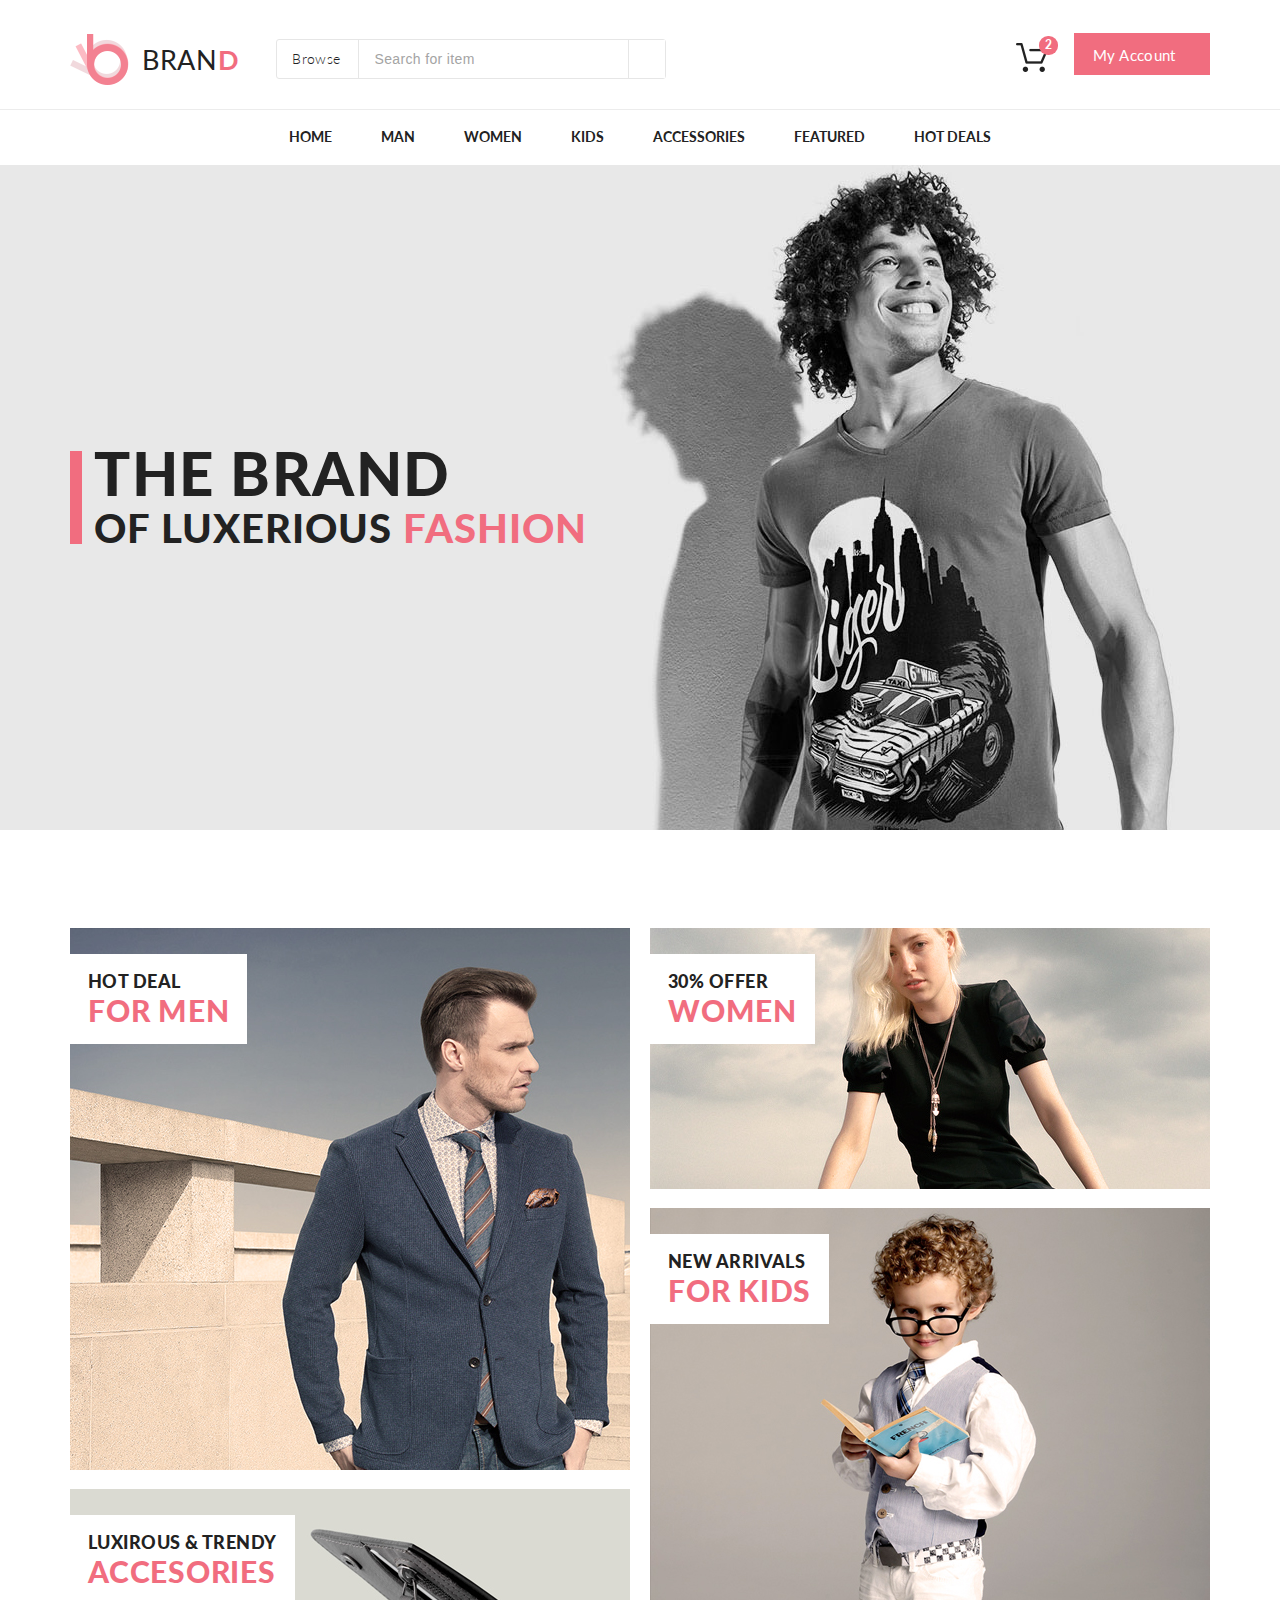
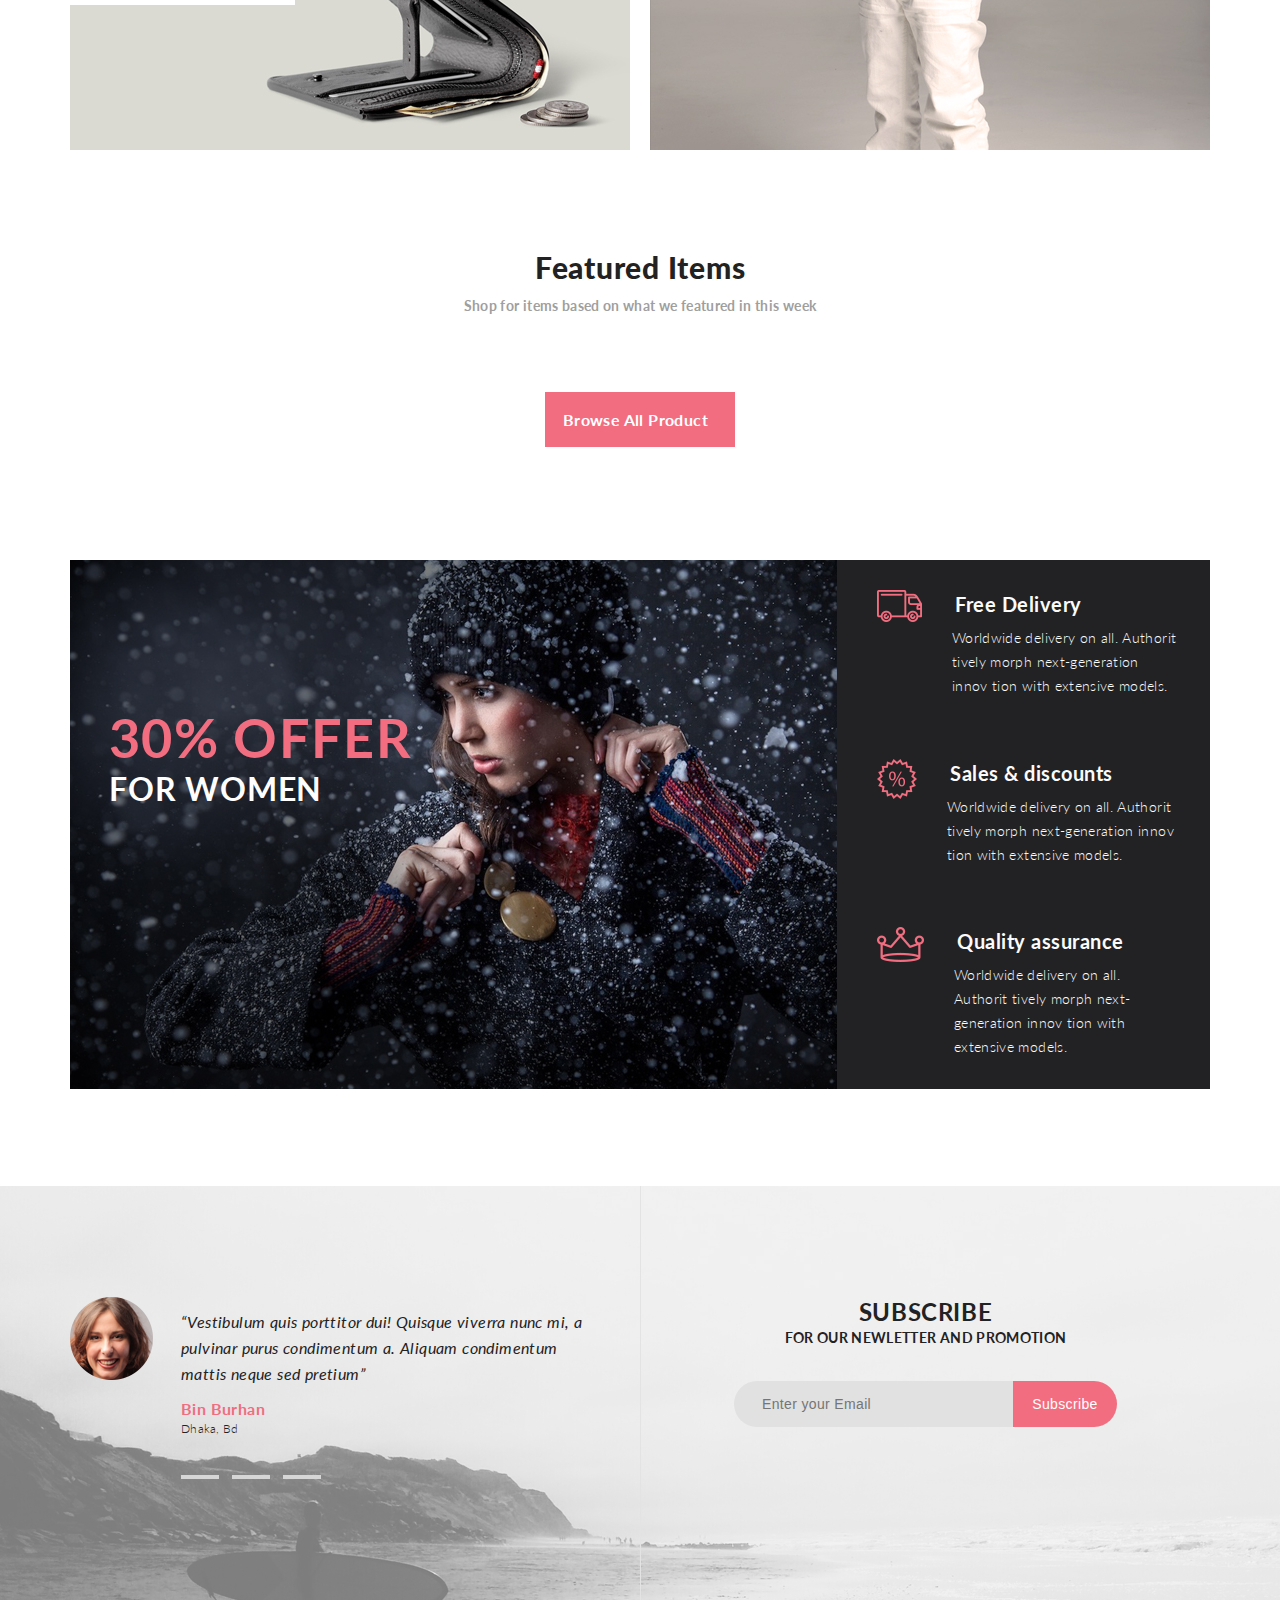
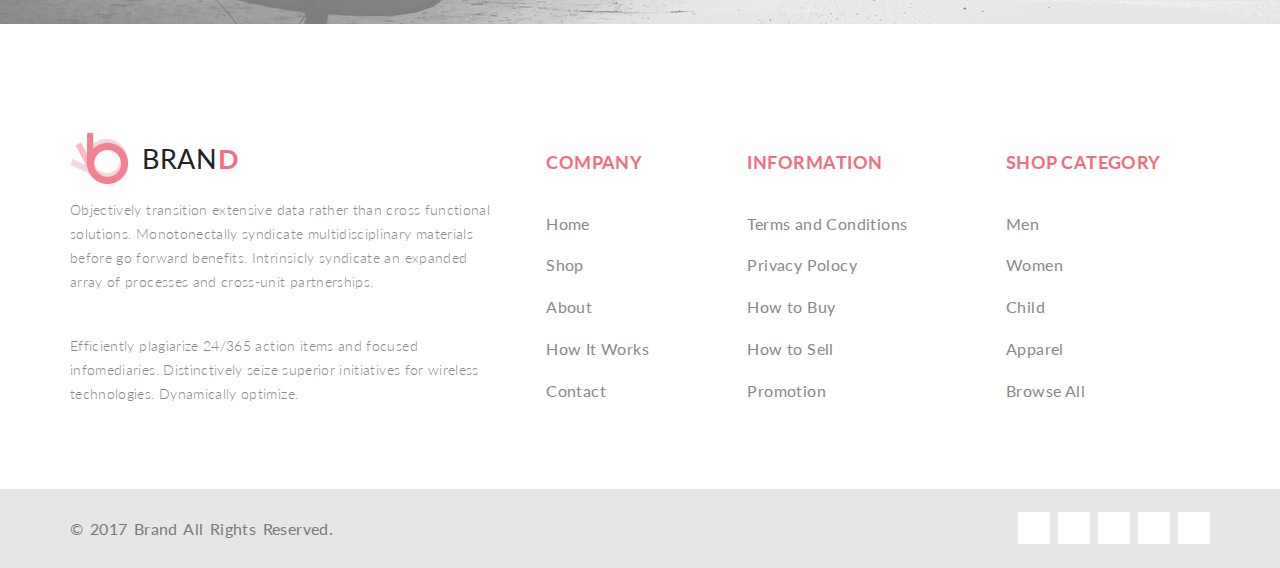
<file: public/index.html>
<!DOCTYPE html>
<html lang="en">
<head>
    <meta charset="UTF-8">
    <title>Main page</title>
    <link rel="stylesheet" href="../src/layout/css/style.css">
    <link rel="stylesheet" href="https://use.fontawesome.com/releases/v5.14.0/css/all.css" integrity="sha384-HzLeBuhoNPvSl5KYnjx0BT+WB0QEEqLprO+NBkkk5gbc67FTaL7XIGa2w1L0Xbgc" crossorigin="anonymous">
    <meta name="viewport" content="width=device-width, initial-scale=1">
</head>
<body>
    <div class="header container">
        <div class="header__left">
            <a class="header__logo" href="index.html">
                <img src="../src/assets/img/logo.png" alt="logo">bran <span>d</span>
            </a>
            <form class="header__search">
                <a href="#" class="header__browse">Browse <i class="fas fa-caret-down"></i></a>
                    <input type="text" placeholder="Search for item">
                    <button class="header__search-button"><i class="fas fa-search"></i></button>
            </form>
        </div>
        <div class="header__right">
            <a href="#" id="basket-link" name="basket-link">
                <img src="../src/assets/img/kart.png" alt="order">
                <div class="header__right-qty">2</div>
            </a>
            <a href="checkout.html">My Account <i class="fas fa-caret-down"></i></a>
                            <!-- .basket div is here -->
                <div class="basket hidden" id="basket">
                    <i class="fas fa-chevron-up"></i>
                                
                    <!-- .basket-list -->
                    <div class="basket-list" id="basket-list"></div>

                <div class="basket__total">
                    <span>total</span>
                    <span id="total-cost"></span>
                </div>
                <button class="basket-button red-button">checkout</button>
                <button class="basket-button black-button">go to cart</button>
            </div>          <!-- end of .basket div -->

        </div>
    </div>
    <div class="header_line"></div>
    <div class="topNav">
        <a href="cart.html">Home</a>
        <a href="product.html">Man</a>
        <a href="product.html">Women</a>
        <a href="product.html">Kids</a>
        <a href="product.html">Accessories</a>
        <a href="product.html">Featured</a>
        <a href="product.html">Hot Deals </a>
    </div>
    <div class="image-frame">
        <div class="container second-block">
            <div class="forBorder">
                <div class="theBrand">The Brand</div>
                <div class="ofLuxerious">of luxerious <span>fashion</span></div>
            </div>
        </div>
    </div>
    <div class="container hot-offers">
       <div class="hot-offers__left">
            <a class="hot-offers__square">
                <img src="../src/assets/img/Layer%2030.jpg" alt="">
                <div class="hot-offers__text">
                    <div class="hot-offers__upper-text">
                        hot deal
                    </div>
                    <div class="hot-offers__under-text">
                        for men
                    </div>
                </div>
            </a>
            <a class="hot-offers__square">
                <img src="../src/assets/img/Layer%2037.jpg" alt="">
                <div class="hot-offers__text">
                    <div class="hot-offers__upper-text">
                        luxirous &amp; trendy
                    </div>
                    <div class="hot-offers__under-text">
                        accesories
                    </div>
                </div>
            </a>
        </div>
        <div class="hot-offers__right">
            <a class="hot-offers__square">
                <img src="../src/assets/img/Layer%2032.jpg" alt="">
                <div class="hot-offers__text">
                    <div class="hot-offers__upper-text">
                        30% offer
                    </div>
                    <div class="hot-offers__under-text">
                        women
                    </div>
                </div>
            </a>
            <a class="hot-offers__square">
                <img src="../src/assets/img/Layer%2031.jpg" alt="">
                <div class="hot-offers__text">
                    <div class="hot-offers__upper-text">
                        new arrivals
                    </div>
                    <div class="hot-offers__under-text">
                        for kids
                    </div>
                </div>
            </a>
        </div>
    </div>

<!---------------------------------------------------------- featured-items ----------------------------------------------------------->

    <div class="container featured-items" id="featured-items">
        <div class="featured-items__title" id="featured-items__title">
            <h2>Featured Items</h2>
            <h4>Shop for items based on what we featured in this week</h4>
        </div>

        <div id="catalog" class="catalog"><!-- CATALOG IS HERE --></div>

        <div class="featured-items__undertitle">
            <a href="#">Browse All Product <i class="fas fa-long-arrow-alt-right"></i></a>
        </div>
        
    </div>  
    
    <!--------------------------------------------End of div.featured-items------------------------------------------------------->

    <div class="container offer-women">
       <div class="offer-women__dicount">
           <h2>30% <span>offer</span></h2>
           <h3>for women</h3>
       </div>
        <div class="offer-women__bonus">
            <div class="offer-women__pic"><img src="../src/assets/img/car.png" alt=""></div>
            <div class="offer-women__text">
                <h3>Free Delivery</h3>
                <p>Worldwide delivery on all. Authorit tively morph next-generation innov tion with extensive models.</p>
            </div>
        </div>
        <div class="offer-women__bonus">
            <div class="offer-women__pic"><img src="../src/assets/img/proc.png" alt=""></div>
            <div class="offer-women__text">
                <h3>Sales &amp; discounts</h3>
                <p>Worldwide delivery on all. Authorit tively morph next-generation innov tion with extensive models.</p>
            </div>
        </div>
        <div class="offer-women__bonus">
            <div class="offer-women__pic"><img src="../src/assets/img/corona.png" alt=""></div>
            <div class="offer-women__text">
                <h3>Quality assurance</h3>
                <p>Worldwide delivery on all. Authorit tively morph next-generation innov tion with extensive models.</p>
            </div>
        </div>
    </div><!-- End of .offer-women -->
    <div class="subscibe"><div class="subscibe-shadow">
       <div class="container subscibe_wrapper">
        <div class="subscribe-left">
            <img src="../src/assets/img/subsribe-face.png" alt="face">
            <div>
               <p>“Vestibulum quis porttitor dui! Quisque viverra nunc mi, 
a pulvinar purus condimentum a. Aliquam condimentum mattis neque sed pretium”</p>
               <h4>Bin Burhan</h4>
               <p>Dhaka, Bd</p>
               <div class="subscribe-pagination">
                   <a href="#"></a>
                   <a href="#"></a>
                   <a href="#"></a>
               </div>
            </div>
        </div>
        <div class="subscribe-border"></div>
        <div class="subscribe-right">
            <h3>subscribe</h3>
            <h4>for our newletter and promotion</h4>
            <form action="">
                <input type="text" placeholder="Enter your Email">
                <button>Subscribe</button>
            </form>
        </div>
       </div> <!-- End of .subscibe_wrapper -->
    </div></div> <!-- End of .subscibe -->
    <div class="container footer-menu">
        <div class="footer-menu__left">
            <a class="header__logo" href="index.html">
                <img src="../src/assets/img/logo.png" alt="logo">bran <span>d</span>
            </a>
            <p>
                Objectively transition extensive data rather than cross functional solutions. Monotonectally syndicate multidisciplinary materials before go forward benefits. Intrinsicly syndicate an expanded array of processes and cross-unit partnerships.
            </p>
            <p>
                Efficiently plagiarize 24/365 action items and focused infomediaries. Distinctively seize superior initiatives for wireless technologies. Dynamically optimize.
            </p>

        </div>
        <div class="footer-menu__right">
            <div class="footer-menu__right-item">
                <h3>company</h3>
                <a href="#">Home</a>
                <a href="#">Shop</a>
                <a href="#">About</a>
                <a href="#">How It Works</a>
                <a href="#">Contact</a>
            </div>
            <div class="footer-menu__right-item">
                <h3>information</h3>
                <a href="#">Terms and Conditions</a>
                <a href="#">Privacy Polocy</a>
                <a href="#">How to Buy</a>
                <a href="#">How to Sell</a>
                <a href="#">Promotion</a>
            </div>
            <div class="footer-menu__right-item">
                <h3>shop category</h3>
                <a href="#">Men</a>
                <a href="#">Women</a>
                <a href="#">Child</a>
                <a href="#">Apparel</a>
                <a href="#">Browse All</a>
            </div>
        </div>  <!-- End of footer-menu__right -->
    </div> <!-- End of footer-menu -->
    <div class="footer">
        <div class="container footer_center">
            <div>
                &copy; 2017  Brand  All Rights Reserved.
            </div>
            <div>
                <a href="#" class="footer__social"><i class="fab fa-facebook-f"></i></a>
                <a href="#" class="footer__social"><i class="fab fa-twitter"></i></a>
                <a href="#" class="footer__social"><i class="fab fa-linkedin-in"></i></a>
                <a href="#" class="footer__social"><i class="fab fa-pinterest-p"></i></a>
                <a href="#" class="footer__social"><i class="fab fa-google-plus-g"></i></a>
            </div>
        </div>
    </div>
    <script src="../src/components/basket.js"></script>
    <script src="../src/components/catalog.js"></script>
</body>
</html>
</file>
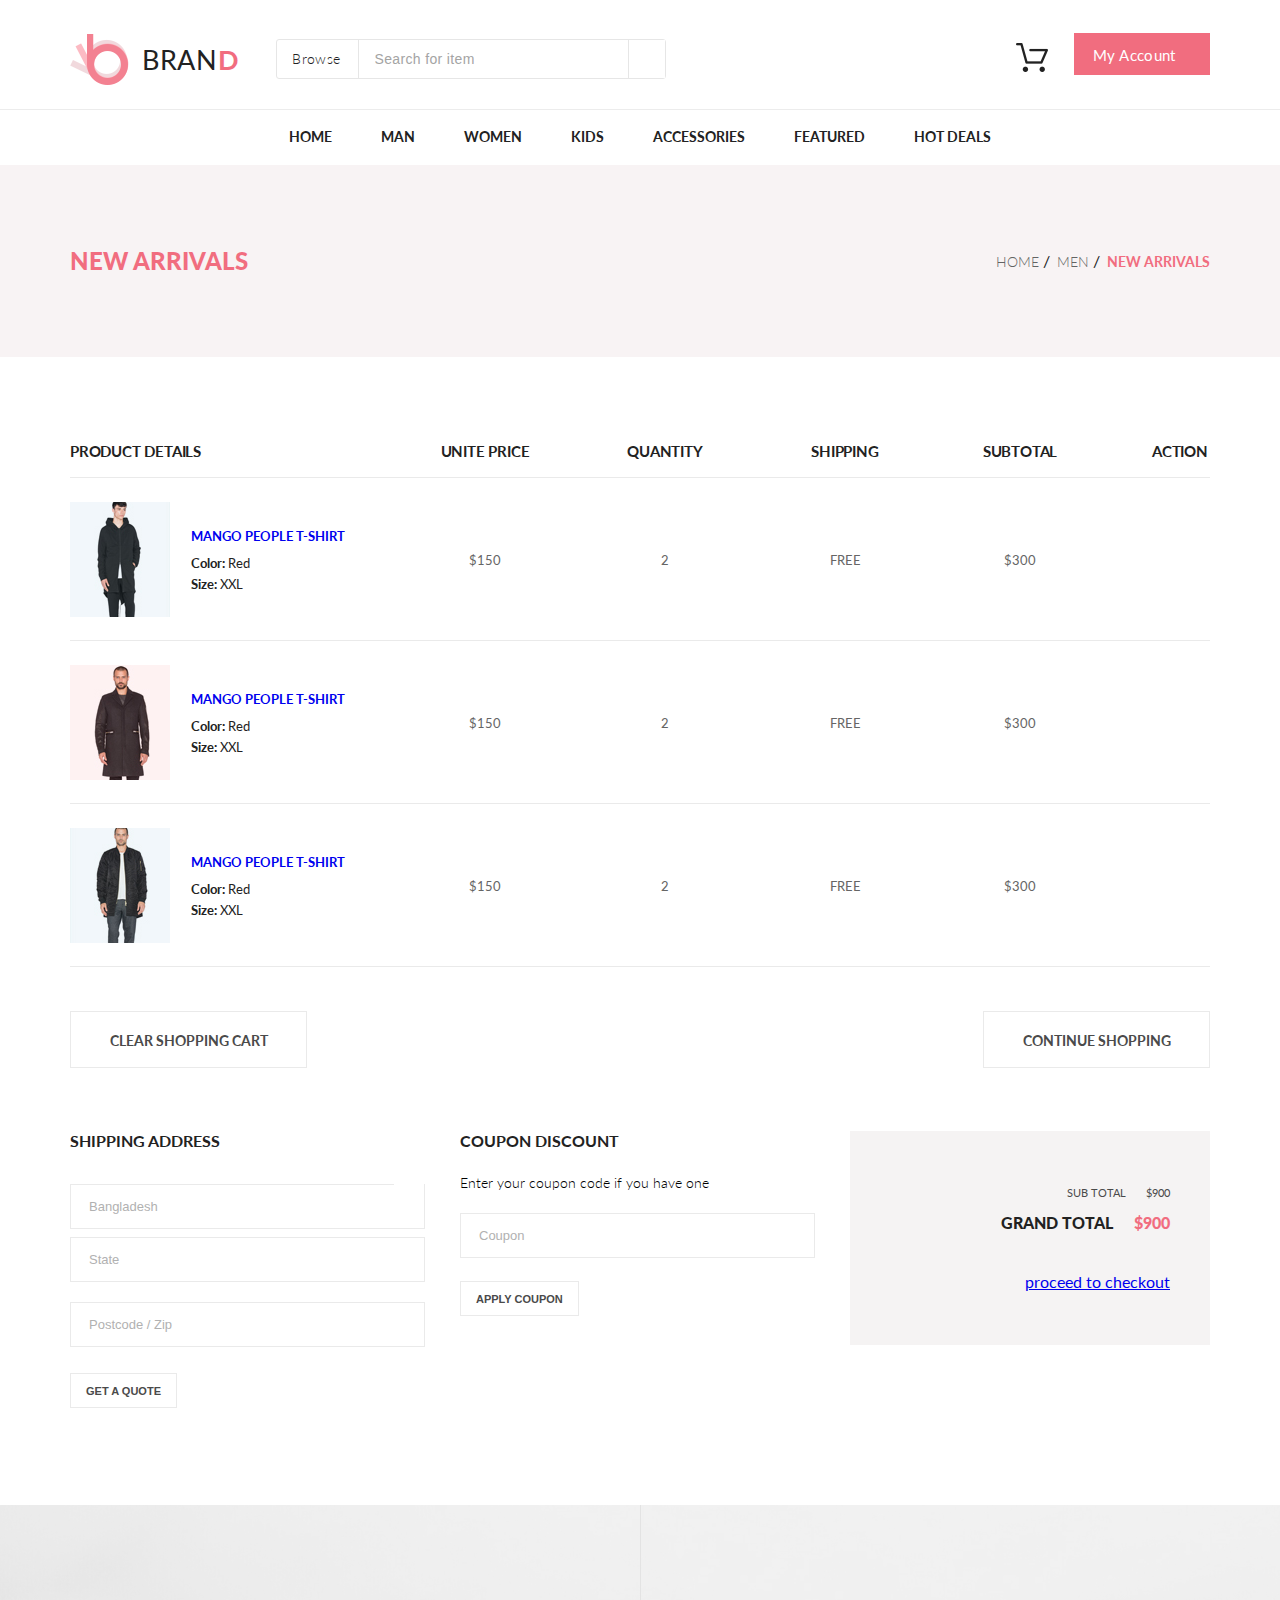
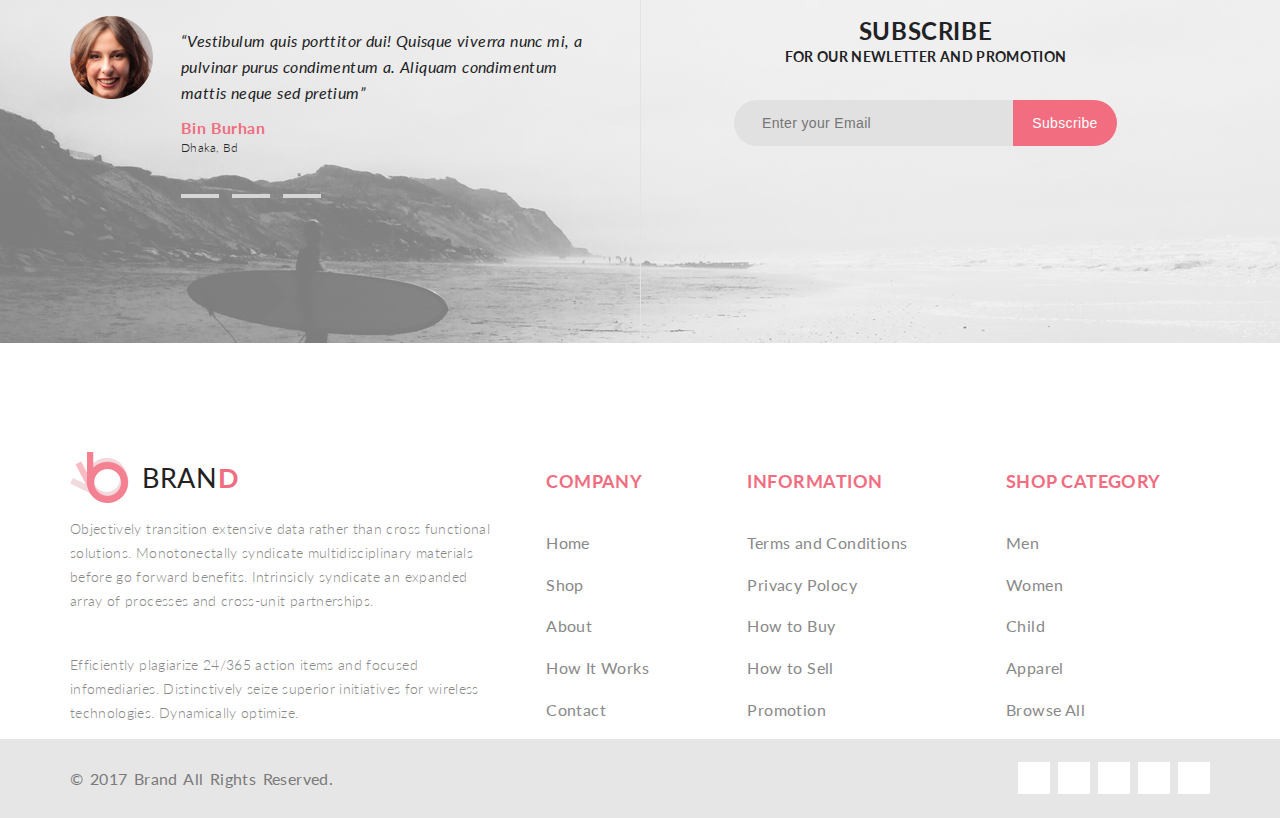
<file: cart.html>
<!DOCTYPE html>
<html lang="en">
<head>
    <meta charset="UTF-8">
    <title>Shopping cart</title>
    <link rel="stylesheet" href="css/style.css">
    <link rel="stylesheet" href="css/cart.css">
    <link rel="stylesheet" href="https://use.fontawesome.com/releases/v5.14.0/css/all.css" integrity="sha384-HzLeBuhoNPvSl5KYnjx0BT+WB0QEEqLprO+NBkkk5gbc67FTaL7XIGa2w1L0Xbgc" crossorigin="anonymous">
</head>
<body>
<div class="header container">
    <div class="header__left">
        <a class="header__logo" href="index.html">
            <img src="img/logo.png" alt="logo">bran <span>d</span>
        </a>
        <form class="header__search">
            <a href="#" class="header__browse">Browse <i class="fas fa-caret-down"></i></a>
            <input type="text" placeholder="Search for item">
            <button class="header__search-button"><i class="fas fa-search"></i></button>
        </form>
    </div>
    <div class="header__right">
        <a href="#"><img src="img/kart.png" alt="order"></a>
        <a href="checkout.html">My Account <i class="fas fa-caret-down"></i></a>
    </div>
</div>
<div class="header_line"></div>
<div class="topNav">
    <a href="product.html">Home</a>
    <a href="product.html">Man</a>
    <a href="product.html">Women</a>
    <a href="product.html">Kids</a>
    <a href="product.html">Accessories</a>
    <a href="product.html">Featured</a>
    <a href="product.html">Hot Deals </a>
</div>
<div class="new-arrivals">
    <div class="container new-arrivals__inside">
        <h1><a href="#">new arrivals</a></h1>
        <ul class="bread-crumps">
                <li><a href="#">Home</a></li>
                <li><a href="#">Men</a></li>
                <li><a href="#" class="bread-crumps__active">New Arrivals</a></li>
        </ul>
    </div>
</div>
<div class="container main">
    <section class="container main__title">
        <div class="main__table-cell-1">
            <h3 class="">product details</h3>
        </div>
        <div class="main__table-cell-2">
            <h3>unite price</h3>
        </div>
        <div class="main__table-cell-3">
            <h3>quantity</h3>
        </div>
        <div class="main__table-cell-4">
            <h3>shipping</h3>
        </div>
        <div class="main__table-cell-5">
            <h3>subtotal</h3>
        </div>
        <div class="main__table-cell-6">
            <h3>action</h3>
        </div>
    </section> <!-- End of main__title -->
    <article class="container main__content">
        <div class="main__table-cell-1 main__content-cell-1">
            <img src="img/car-1.jpg" alt="">
            <div>
                <h3><a href="single.html">mango people t-shirt</a></h3>
                <div class="hot-offer__stars main__table-cell-1-stars">
                    <div></div>
                    <div></div>
                    <div></div>
                    <div></div>
                    <div class="half-star"></div>
                </div>
                <p><span>Color:</span> Red</p>
                <p><span>Size:</span> XXL</p>
            </div>
        </div>
        <div class="main__table-cell-2">
            $150
        </div>
        <div class="main__table-cell-3">
            2
        </div>
        <div class="main__table-cell-4">
            free
        </div>
        <div class="main__table-cell-5">
            $300
        </div>
        <div class="main__table-cell-6">
            <a href="#"><i class="fas fa-times-circle"></i></a>
        </div>
    </article>
    <article class="container main__content">
        <div class="main__table-cell-1 main__content-cell-1">
            <img src="img/car-2.jpg" alt="">
            <div>
                <h3><a href="single.html">mango people t-shirt</a></h3>
                <div class="hot-offer__stars main__table-cell-1-stars">
                    <div></div>
                    <div></div>
                    <div></div>
                    <div></div>
                    <div class="half-star"></div>
                </div>
                <p><span>Color:</span> Red</p>
                <p><span>Size:</span> XXL</p>
            </div>
        </div>
        <div class="main__table-cell-2">
            $150
        </div>
        <div class="main__table-cell-3">
            2
        </div>
        <div class="main__table-cell-4">
            free
        </div>
        <div class="main__table-cell-5">
            $300
        </div>
        <div class="main__table-cell-6">
            <a href="#"><i class="fas fa-times-circle"></i></a>
        </div>
    </article>
    <article class="container main__content">
        <div class="main__table-cell-1 main__content-cell-1">
            <img src="img/car-3.jpg" alt="">
            <div>
                <h3><a href="single.html">mango people t-shirt</a></h3>
                <div class="hot-offer__stars main__table-cell-1-stars">
                    <div></div>
                    <div></div>
                    <div></div>
                    <div></div>
                    <div class="half-star"></div>
                </div>
                <p><span>Color:</span> Red</p>
                <p><span>Size:</span> XXL</p>
            </div>
        </div>
        <div class="main__table-cell-2">
            $150
        </div>
        <div class="main__table-cell-3">
            2
        </div>
        <div class="main__table-cell-4">
            free
        </div>
        <div class="main__table-cell-5">
            $300
        </div>
        <div class="main__table-cell-6">
            <a href="#"><i class="fas fa-times-circle"></i></a>
        </div>
    </article>
    <div class="cart-buttons">
        <a href="#">clear shopping cart</a>
        <a href="#">continue shopping</a>
    </div>
    <div class="address-coupon-total">
        <form class="address-coupon-total-column">
            <h2>shipping address</h2>
            <div>
                <input type="text" placeholder="Bangladesh" name="city">
                <button class="button-city"><i class="fas fa-caret-down"></i></button>
            </div>
            <input type="text" placeholder="State" name="state">
            <input type="text" placeholder="Postcode / Zip" name="postcode">
            <input type="submit" value="GET A QUOTE">
        </form>
        <form class="address-coupon-total-column">
            <h2>coupon discount</h2>
            <label for="coupon">Enter your coupon code if you have one</label>
            <input type="text" id="coupon" placeholder="Coupon">
            <input type="submit" value="apply coupon">
        </form>
        <div class="address-coupon-total-column">
            <p>sub total <span>$900</span></p>
            <h3>grand total <span>$900</span></h3>
            <a href="checkout.html" class="">proceed to checkout</a>
        </div>
    </div>
</div> <!-- End of main -->
<div class="subscibe"><div class="subscibe-shadow">
    <div class="container subscibe_wrapper">
        <div class="subscribe-left">
            <img src="img/subsribe-face.png" alt="face">
            <div>
                <p>“Vestibulum quis porttitor dui! Quisque viverra nunc mi,
                    a pulvinar purus condimentum a. Aliquam condimentum mattis neque sed pretium”</p>
                <h4>Bin Burhan</h4>
                <p>Dhaka, Bd</p>
                <div class="subscribe-pagination">
                    <a href="#"></a>
                    <a href="#"></a>
                    <a href="#"></a>
                </div>
            </div>
        </div>
        <div class="subscribe-border"></div>
        <div class="subscribe-right">
            <h3>subscribe</h3>
            <h4>for our newletter and promotion</h4>
            <form action="">
                <input type="text" placeholder="Enter your Email">
                <button>Subscribe</button>
            </form>
        </div>
    </div> <!-- End of .subscibe_wrapper -->
</div></div> <!-- End of .subscibe -->
<div class="container footer-menu">
    <div class="footer-menu__left">
        <a class="header__logo" href="index.html">
            <img src="img/logo.png" alt="logo">bran <span>d</span>
        </a>
        <p>
            Objectively transition extensive data rather than cross functional solutions. Monotonectally syndicate multidisciplinary materials before go forward benefits. Intrinsicly syndicate an expanded array of processes and cross-unit partnerships.
        </p>
        <p>
            Efficiently plagiarize 24/365 action items and focused infomediaries. Distinctively seize superior initiatives for wireless technologies. Dynamically optimize.
        </p>

    </div>
    <div class="footer-menu__right">
        <div class="footer-menu__right-item">
            <h3>company</h3>
            <a href="#">Home</a>
            <a href="#">Shop</a>
            <a href="#">About</a>
            <a href="#">How It Works</a>
            <a href="#">Contact</a>
        </div>
        <div class="footer-menu__right-item">
            <h3>information</h3>
            <a href="#">Terms and Conditions</a>
            <a href="#">Privacy Polocy</a>
            <a href="#">How to Buy</a>
            <a href="#">How to Sell</a>
            <a href="#">Promotion</a>
        </div>
        <div class="footer-menu__right-item">
            <h3>shop category</h3>
            <a href="#">Men</a>
            <a href="#">Women</a>
            <a href="#">Child</a>
            <a href="#">Apparel</a>
            <a href="#">Browse All</a>
        </div>
    </div>  <!-- End of footer-menu__right -->
</div> <!-- End of footer-menu -->
<div class="footer">
    <div class="container footer_center">
        <div>
            &copy; 2017  Brand  All Rights Reserved.
        </div>
        <div>
            <a href="#" class="footer__social"><i class="fab fa-facebook-f"></i></a>
            <a href="#" class="footer__social"><i class="fab fa-twitter"></i></a>
            <a href="#" class="footer__social"><i class="fab fa-linkedin-in"></i></a>
            <a href="#" class="footer__social"><i class="fab fa-pinterest-p"></i></a>
            <a href="#" class="footer__social"><i class="fab fa-google-plus-g"></i></a>
        </div>
    </div>
</div>
</body>
</html>
</file>
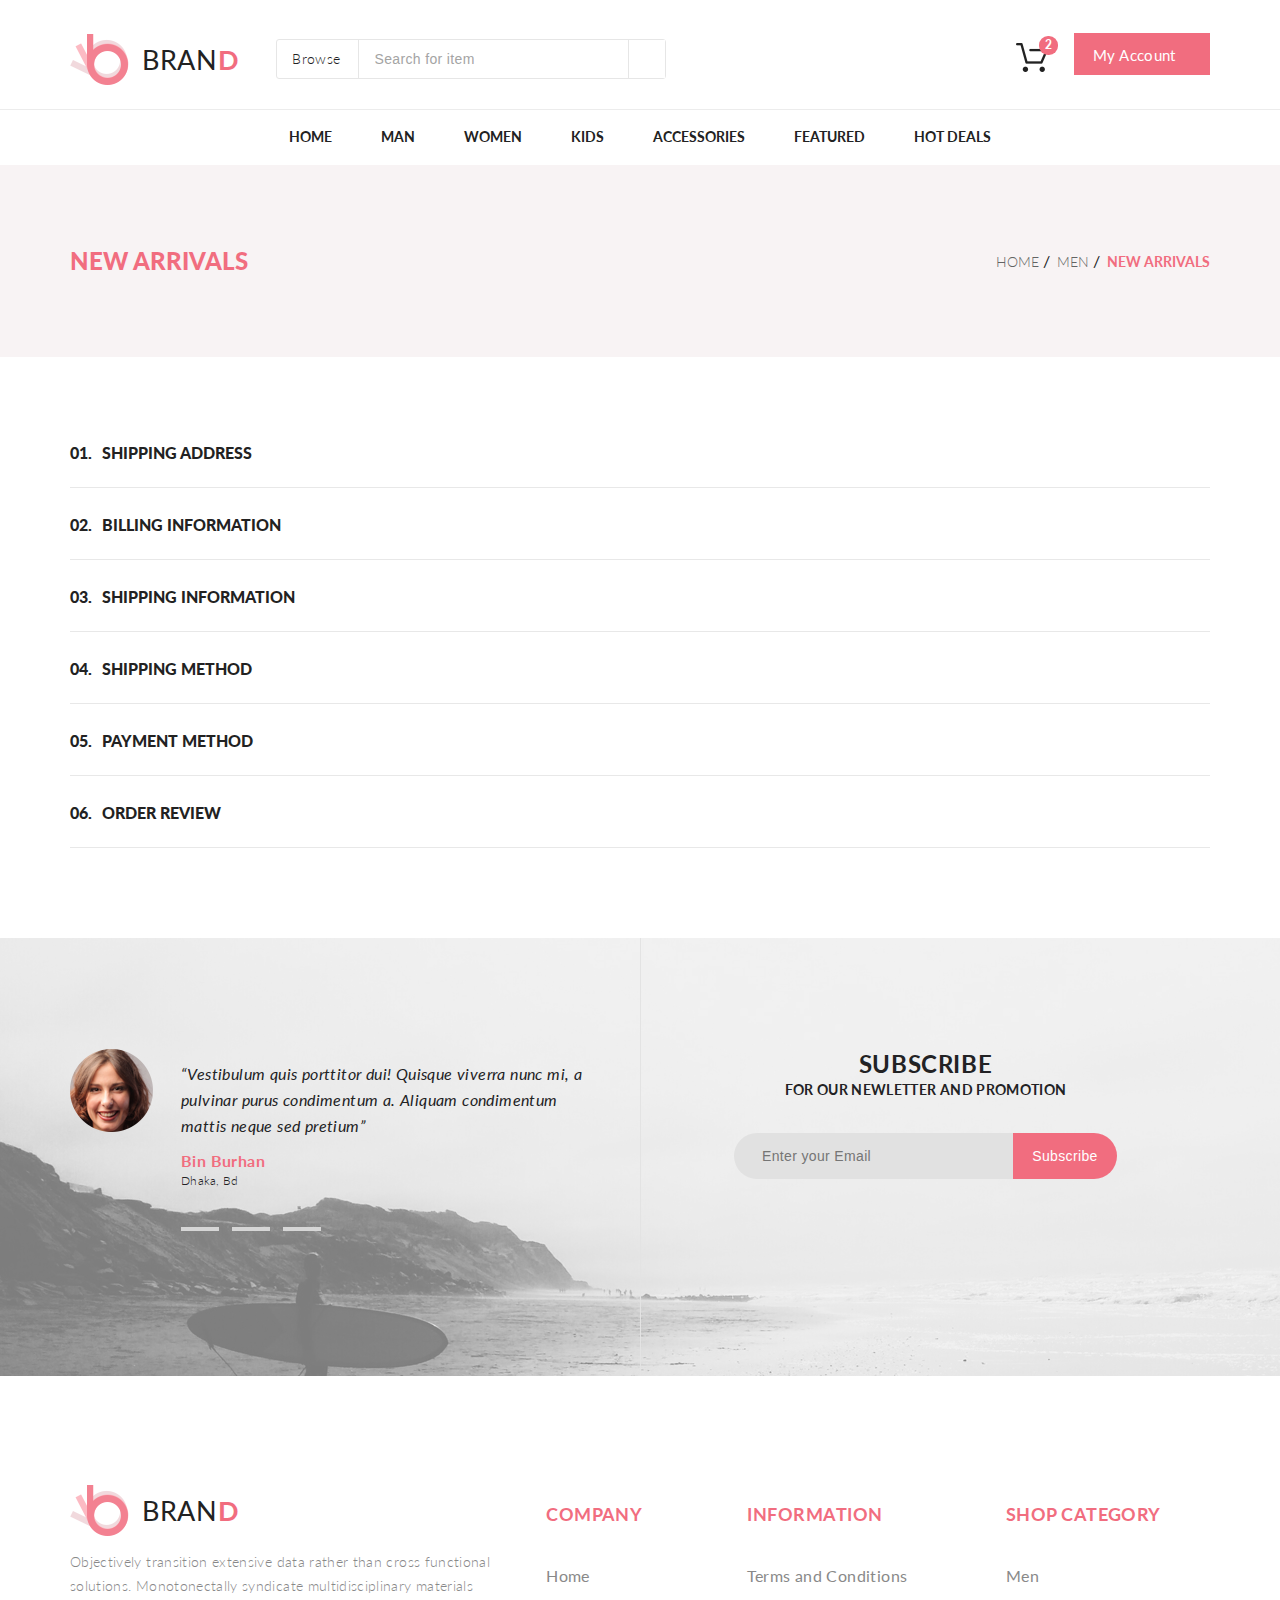
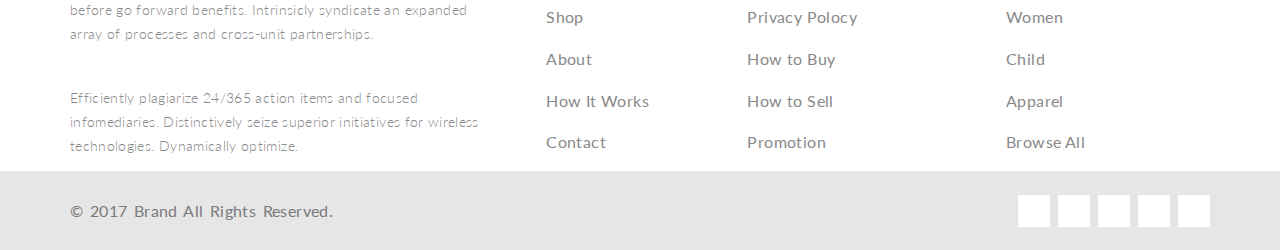
<file: checkout.html>
<!DOCTYPE html>
<html lang="en">
<head>
    <meta charset="UTF-8">
    <title>CheckOut</title>
    <link rel="stylesheet" href="css/style.css">
    <link rel="stylesheet" href="css/cart.css">
    <link rel="stylesheet" href="css/single.css">
    <link rel="stylesheet" href="css/checkout.css">
    <link rel="stylesheet" href="https://use.fontawesome.com/releases/v5.14.0/css/all.css" integrity="sha384-HzLeBuhoNPvSl5KYnjx0BT+WB0QEEqLprO+NBkkk5gbc67FTaL7XIGa2w1L0Xbgc" crossorigin="anonymous">
</head>
<body>
<div class="header container">
    <div class="header__left">
        <a class="header__logo" href="index.html">
            <img src="img/logo.png" alt="logo">bran <span>d</span>
        </a>
        <form class="header__search">
            <a href="#" class="header__browse">Browse <i class="fas fa-caret-down"></i></a>
            <input type="text" placeholder="Search for item">
            <button class="header__search-button"><i class="fas fa-search"></i></button>
        </form>
    </div>
    <div class="header__right">
        <a href="cart.html">
            <img src="img/kart.png" alt="order">
            <div class="header__right-qty">2</div>
        </a>
        <a href="#">My Account <i class="fas fa-caret-down"></i></a>
    </div>
</div>
<div class="header_line"></div>
<div class="topNav">
    <a href="product.html">Home</a>
    <a href="product.html">Man</a>
    <a href="product.html">Women</a>
    <a href="product.html">Kids</a>
    <a href="product.html">Accessories</a>
    <a href="product.html">Featured</a>
    <a href="product.html">Hot Deals </a>
</div>
<div class="new-arrivals">
    <div class="container new-arrivals__inside">
        <h1><a href="#">new arrivals</a></h1>
        <ul class="bread-crumps">
            <li><a href="#">Home</a></li>
            <li><a href="#">Men</a></li>
            <li><a href="#" class="bread-crumps__active">New Arrivals</a></li>
        </ul>
    </div>
</div>
<main class="container checkout-main">
    <ol>
        <li class="shipping-details">
            <label for="check-shipping-1">Shipping Address</label>
            <input type="checkbox" id="check-shipping-1">
            <article>
                <div class="checkout-content-left">
                    <h3>Check as a guest or register</h3>
                    <p>Register with us for future convenience</p>
                    <form action="">
                        <p>
                            <input type="radio" name="who-are-u" id="who-are-u">
                            <label for="who-are-u">checkout as guest</label>
                        </p>
                        <p>
                            <input type="radio" name="who-are-u" id="who-are-u2">
                            <label for="who-are-u2">register</label>
                        </p>
                        <h3>register and save time!</h3>
                        <p>Register with us for future convenience</p>
                        <ul>
                            <li><i class="fas fa-angle-double-right"></i> Fast and easy checkout</li>
                            <li><i class="fas fa-angle-double-right"></i> Easy access to your order history and status</li>
                        </ul>
                        <input type="submit" value="continue">
                    </form>
                </div>
                <div class="checkout-content-right">
                    <h3>Already registed?</h3>
                    <p>Please log in below</p>
                    <form action="">
                        <label for="email">EMAIL ADDRESS <sup>*</sup></label>
                        <input type="email" placeholder="e@ma.il" id="email">
                        <label for="password">PASSWORD <sup>*</sup></label>
                        <input type="password" placeholder="password" id="password">
                        <p class="required-fields"><sup>*</sup> Required Fields</p>
                        <p>
                            <input type="submit" value="LOG IN">
                            <span>Forgot Password ?</span>
                        </p>
                    </form>
                </div>
            </article>
        </li>
        <li class="shipping-details">
            <label for="check-shipping-2">BILLING INFORMATION</label>
            <input type="checkbox" id="check-shipping-2">
            <article>
                <div class="checkout-content-left">
                    <h3>Check as a guest or register</h3>
                    <p>Register with us for future convenience</p>
                    <form action="">
                        <p>
                            <input type="radio" name="who-are-u" id="who-are-u-2">
                            <label for="who-are-u-2">checkout as guest</label>
                        </p>
                        <p>
                            <input type="radio" name="who-are-u" id="who-are-u2-2">
                            <label for="who-are-u2-2">register</label>
                        </p>
                        <h3>register and save time!</h3>
                        <p>Register with us for future convenience</p>
                        <ul>
                            <li><i class="fas fa-angle-double-right"></i> Fast and easy checkout</li>
                            <li><i class="fas fa-angle-double-right"></i> Easy access to your order history and status</li>
                        </ul>
                        <input type="submit" value="continue">
                    </form>
                </div>
                <div class="checkout-content-right">
                    <h3>Already registed?</h3>
                    <p>Please log in below</p>
                    <form action="">
                        <label for="email">EMAIL ADDRESS <sup>*</sup></label>
                        <input type="email" placeholder="e@ma.il" id="email">
                        <label for="password">PASSWORD <sup>*</sup></label>
                        <input type="password" placeholder="password" id="password">
                        <p class="required-fields"><sup>*</sup> Required Fields</p>
                        <p>
                            <input type="submit" value="LOG IN">
                            <span>Forgot Password ?</span>
                        </p>
                    </form>
                </div>
            </article>
        </li>
        <li class="shipping-details">
            <label for="check-shipping-3">SHIPPING INFORMATION</label>
            <input type="checkbox" id="check-shipping-3">
            <article>
                <div class="checkout-content-left">
                    <h3>Check as a guest or register</h3>
                    <p>Register with us for future convenience</p>
                    <form action="">
                        <p>
                            <input type="radio" name="who-are-u" id="who-are-u-3">
                            <label for="who-are-u-3">checkout as guest</label>
                        </p>
                        <p>
                            <input type="radio" name="who-are-u" id="who-are-u2-3">
                            <label for="who-are-u2-3">register</label>
                        </p>
                        <h3>register and save time!</h3>
                        <p>Register with us for future convenience</p>
                        <ul>
                            <li><i class="fas fa-angle-double-right"></i> Fast and easy checkout</li>
                            <li><i class="fas fa-angle-double-right"></i> Easy access to your order history and status</li>
                        </ul>
                        <input type="submit" value="continue">
                    </form>
                </div>
                <div class="checkout-content-right">
                    <h3>Already registed?</h3>
                    <p>Please log in below</p>
                    <form action="">
                        <label for="email">EMAIL ADDRESS <sup>*</sup></label>
                        <input type="email" placeholder="e@ma.il" id="email">
                        <label for="password">PASSWORD <sup>*</sup></label>
                        <input type="password" placeholder="password" id="password">
                        <p class="required-fields"><sup>*</sup> Required Fields</p>
                        <p>
                            <input type="submit" value="LOG IN">
                            <span>Forgot Password ?</span>
                        </p>
                    </form>
                </div>
            </article>
        </li>
        <li class="shipping-details">
            <label for="check-shipping-4">SHIPPING METHOD</label>
            <input type="checkbox" id="check-shipping-4">
            <article>
                <div class="checkout-content-left">
                    <h3>Check as a guest or register</h3>
                    <p>Register with us for future convenience</p>
                    <form action="">
                        <p>
                            <input type="radio" name="who-are-u" id="who-are-u-4">
                            <label for="who-are-u-4">checkout as guest</label>
                        </p>
                        <p>
                            <input type="radio" name="who-are-u" id="who-are-u2-4">
                            <label for="who-are-u2-4">register</label>
                        </p>
                        <h3>register and save time!</h3>
                        <p>Register with us for future convenience</p>
                        <ul>
                            <li><i class="fas fa-angle-double-right"></i> Fast and easy checkout</li>
                            <li><i class="fas fa-angle-double-right"></i> Easy access to your order history and status</li>
                        </ul>
                        <input type="submit" value="continue">
                    </form>
                </div>
                <div class="checkout-content-right">
                    <h3>Already registed?</h3>
                    <p>Please log in below</p>
                    <form action="">
                        <label for="email">EMAIL ADDRESS <sup>*</sup></label>
                        <input type="email" placeholder="e@ma.il" id="email">
                        <label for="password">PASSWORD <sup>*</sup></label>
                        <input type="password" placeholder="password" id="password">
                        <p class="required-fields"><sup>*</sup> Required Fields</p>
                        <p>
                            <input type="submit" value="LOG IN">
                            <span>Forgot Password ?</span>
                        </p>
                    </form>
                </div>
            </article>
        </li>
        <li class="shipping-details">
            <label for="check-shipping-5">PAYMENT METHOD</label>
            <input type="checkbox" id="check-shipping-5">
            <article>
                <div class="checkout-content-left">
                    <h3>Check as a guest or register</h3>
                    <p>Register with us for future convenience</p>
                    <form action="">
                        <p>
                            <input type="radio" name="who-are-u" id="who-are-u-5">
                            <label for="who-are-u-5">checkout as guest</label>
                        </p>
                        <p>
                            <input type="radio" name="who-are-u" id="who-are-u2-5">
                            <label for="who-are-u2-5">register</label>
                        </p>
                        <h3>register and save time!</h3>
                        <p>Register with us for future convenience</p>
                        <ul>
                            <li><i class="fas fa-angle-double-right"></i> Fast and easy checkout</li>
                            <li><i class="fas fa-angle-double-right"></i> Easy access to your order history and status</li>
                        </ul>
                        <input type="submit" value="continue">
                    </form>
                </div>
                <div class="checkout-content-right">
                    <h3>Already registed?</h3>
                    <p>Please log in below</p>
                    <form action="">
                        <label for="email">EMAIL ADDRESS <sup>*</sup></label>
                        <input type="email" placeholder="e@ma.il" id="email">
                        <label for="password">PASSWORD <sup>*</sup></label>
                        <input type="password" placeholder="password" id="password">
                        <p class="required-fields"><sup>*</sup> Required Fields</p>
                        <p>
                            <input type="submit" value="LOG IN">
                            <span>Forgot Password ?</span>
                        </p>
                    </form>
                </div>
            </article>
        </li>
        <li class="shipping-details">
            <label for="check-shipping-6">ORDER REVIEW</label>
            <input type="checkbox" id="check-shipping-6">
            <article>
                <div class="checkout-content-left">
                    <h3>Check as a guest or register</h3>
                    <p>Register with us for future convenience</p>
                    <form action="">
                        <p>
                            <input type="radio" name="who-are-u" id="who-are-u-6">
                            <label for="who-are-u-6">checkout as guest</label>
                        </p>
                        <p>
                            <input type="radio" name="who-are-u" id="who-are-u2-6">
                            <label for="who-are-u2-6">register</label>
                        </p>
                        <h3>register and save time!</h3>
                        <p>Register with us for future convenience</p>
                        <ul>
                            <li><i class="fas fa-angle-double-right"></i> Fast and easy checkout</li>
                            <li><i class="fas fa-angle-double-right"></i> Easy access to your order history and status</li>
                        </ul>
                        <input type="submit" value="continue">
                    </form>
                </div>
                <div class="checkout-content-right">
                    <h3>Already registed?</h3>
                    <p>Please log in below</p>
                    <form action="">
                        <label for="email">EMAIL ADDRESS <sup>*</sup></label>
                        <input type="email" placeholder="e@ma.il" id="email">
                        <label for="password">PASSWORD <sup>*</sup></label>
                        <input type="password" placeholder="password" id="password">
                        <p class="required-fields"><sup>*</sup> Required Fields</p>
                        <p>
                            <input type="submit" value="LOG IN">
                            <span>Forgot Password ?</span>
                        </p>
                    </form>
                </div>
            </article>
        </li>
    </ol>
</main>
<div class="subscibe"><div class="subscibe-shadow">
    <div class="container subscibe_wrapper">
        <div class="subscribe-left">
            <img src="img/subsribe-face.png" alt="face">
            <div>
                <p>“Vestibulum quis porttitor dui! Quisque viverra nunc mi,
                    a pulvinar purus condimentum a. Aliquam condimentum mattis neque sed pretium”</p>
                <h4>Bin Burhan</h4>
                <p>Dhaka, Bd</p>
                <div class="subscribe-pagination">
                    <a href="#"></a>
                    <a href="#"></a>
                    <a href="#"></a>
                </div>
            </div>
        </div>
        <div class="subscribe-border"></div>
        <div class="subscribe-right">
            <h3>subscribe</h3>
            <h4>for our newletter and promotion</h4>
            <form action="">
                <input type="text" placeholder="Enter your Email">
                <button>Subscribe</button>
            </form>
        </div>
    </div> <!-- End of .subscibe_wrapper -->
</div></div> <!-- End of .subscibe -->
<div class="container footer-menu">
    <div class="footer-menu__left">
        <a class="header__logo" href="index.html">
            <img src="img/logo.png" alt="logo">bran <span>d</span>
        </a>
        <p>
            Objectively transition extensive data rather than cross functional solutions. Monotonectally syndicate multidisciplinary materials before go forward benefits. Intrinsicly syndicate an expanded array of processes and cross-unit partnerships.
        </p>
        <p>
            Efficiently plagiarize 24/365 action items and focused infomediaries. Distinctively seize superior initiatives for wireless technologies. Dynamically optimize.
        </p>

    </div>
    <div class="footer-menu__right">
        <div class="footer-menu__right-item">
            <h3>company</h3>
            <a href="#">Home</a>
            <a href="#">Shop</a>
            <a href="#">About</a>
            <a href="#">How It Works</a>
            <a href="#">Contact</a>
        </div>
        <div class="footer-menu__right-item">
            <h3>information</h3>
            <a href="#">Terms and Conditions</a>
            <a href="#">Privacy Polocy</a>
            <a href="#">How to Buy</a>
            <a href="#">How to Sell</a>
            <a href="#">Promotion</a>
        </div>
        <div class="footer-menu__right-item">
            <h3>shop category</h3>
            <a href="#">Men</a>
            <a href="#">Women</a>
            <a href="#">Child</a>
            <a href="#">Apparel</a>
            <a href="#">Browse All</a>
        </div>
    </div>  <!-- End of footer-menu__right -->
</div> <!-- End of footer-menu -->
<div class="footer">
    <div class="container footer_center">
        <div>
            &copy; 2017  Brand  All Rights Reserved.
        </div>
        <div>
            <a href="#" class="footer__social"><i class="fab fa-facebook-f"></i></a>
            <a href="#" class="footer__social"><i class="fab fa-twitter"></i></a>
            <a href="#" class="footer__social"><i class="fab fa-linkedin-in"></i></a>
            <a href="#" class="footer__social"><i class="fab fa-pinterest-p"></i></a>
            <a href="#" class="footer__social"><i class="fab fa-google-plus-g"></i></a>
        </div>
    </div>
</div>
</body>
</html>
</file>
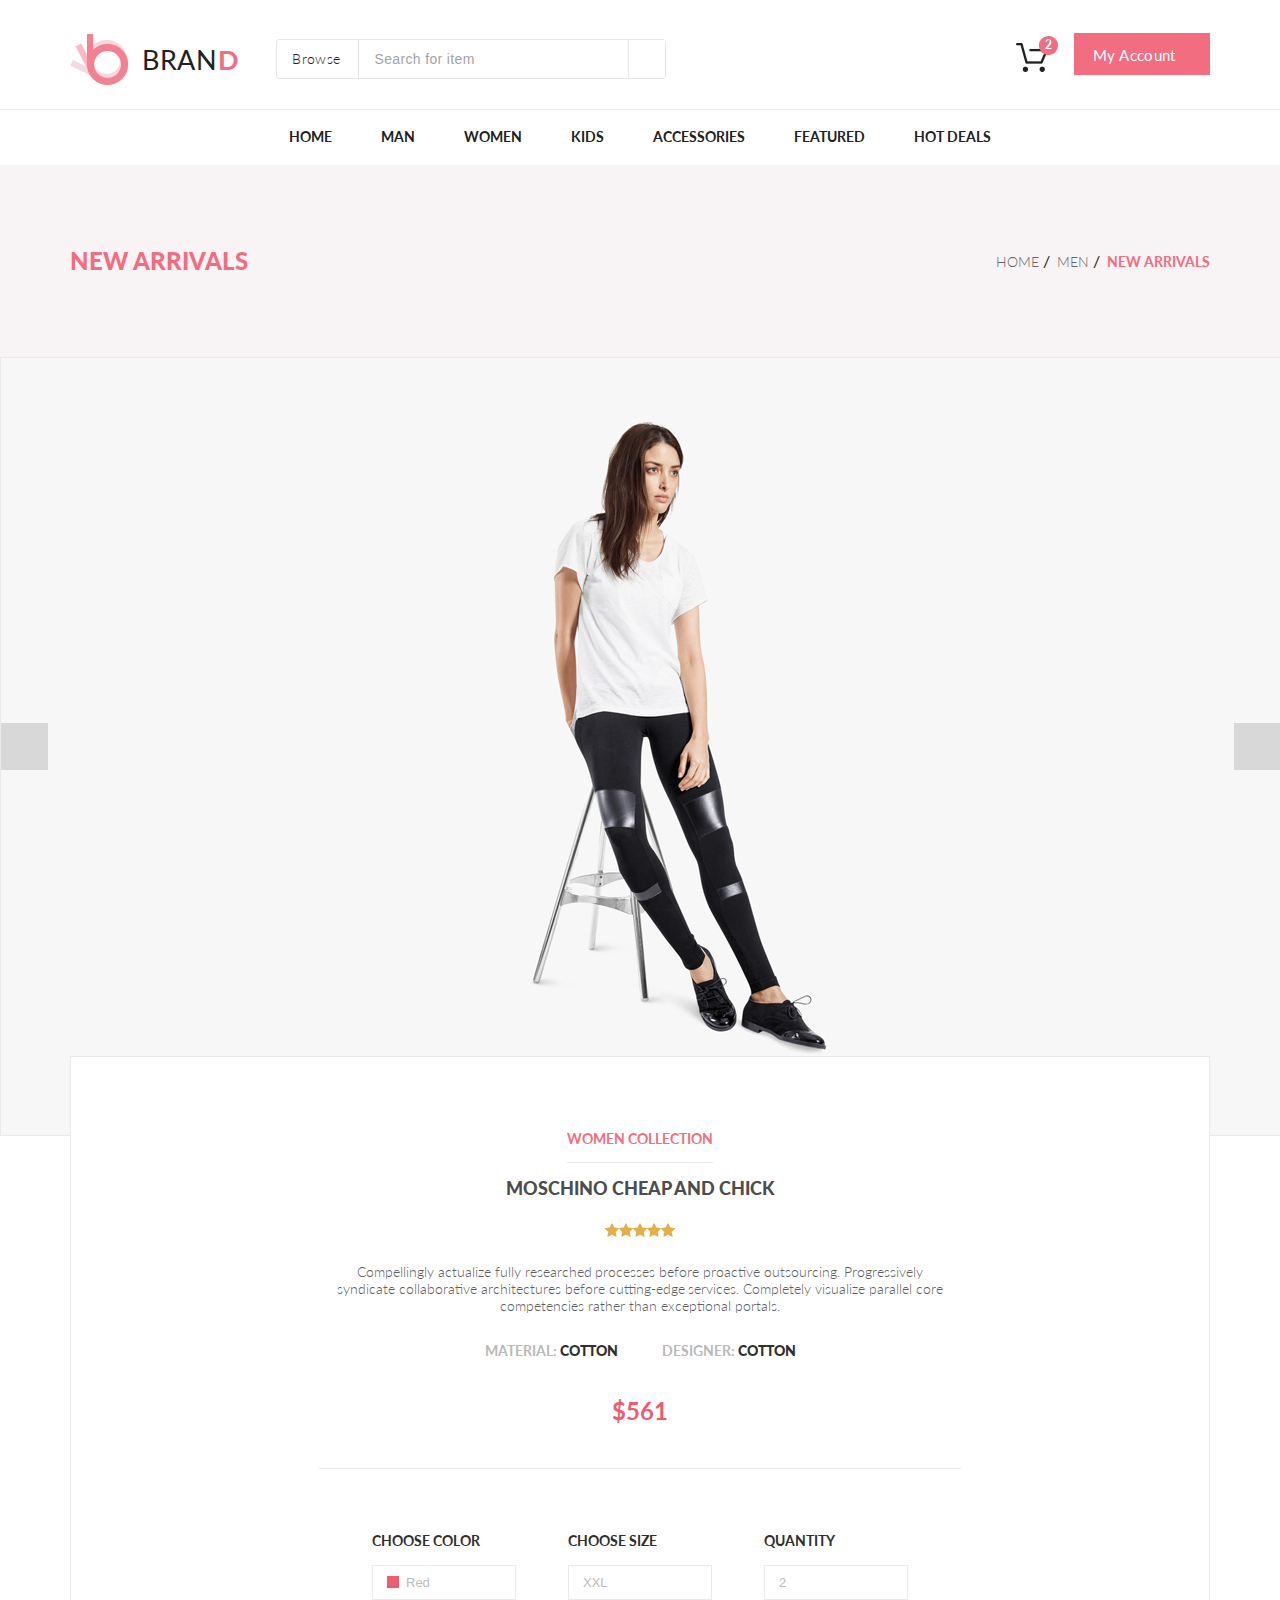
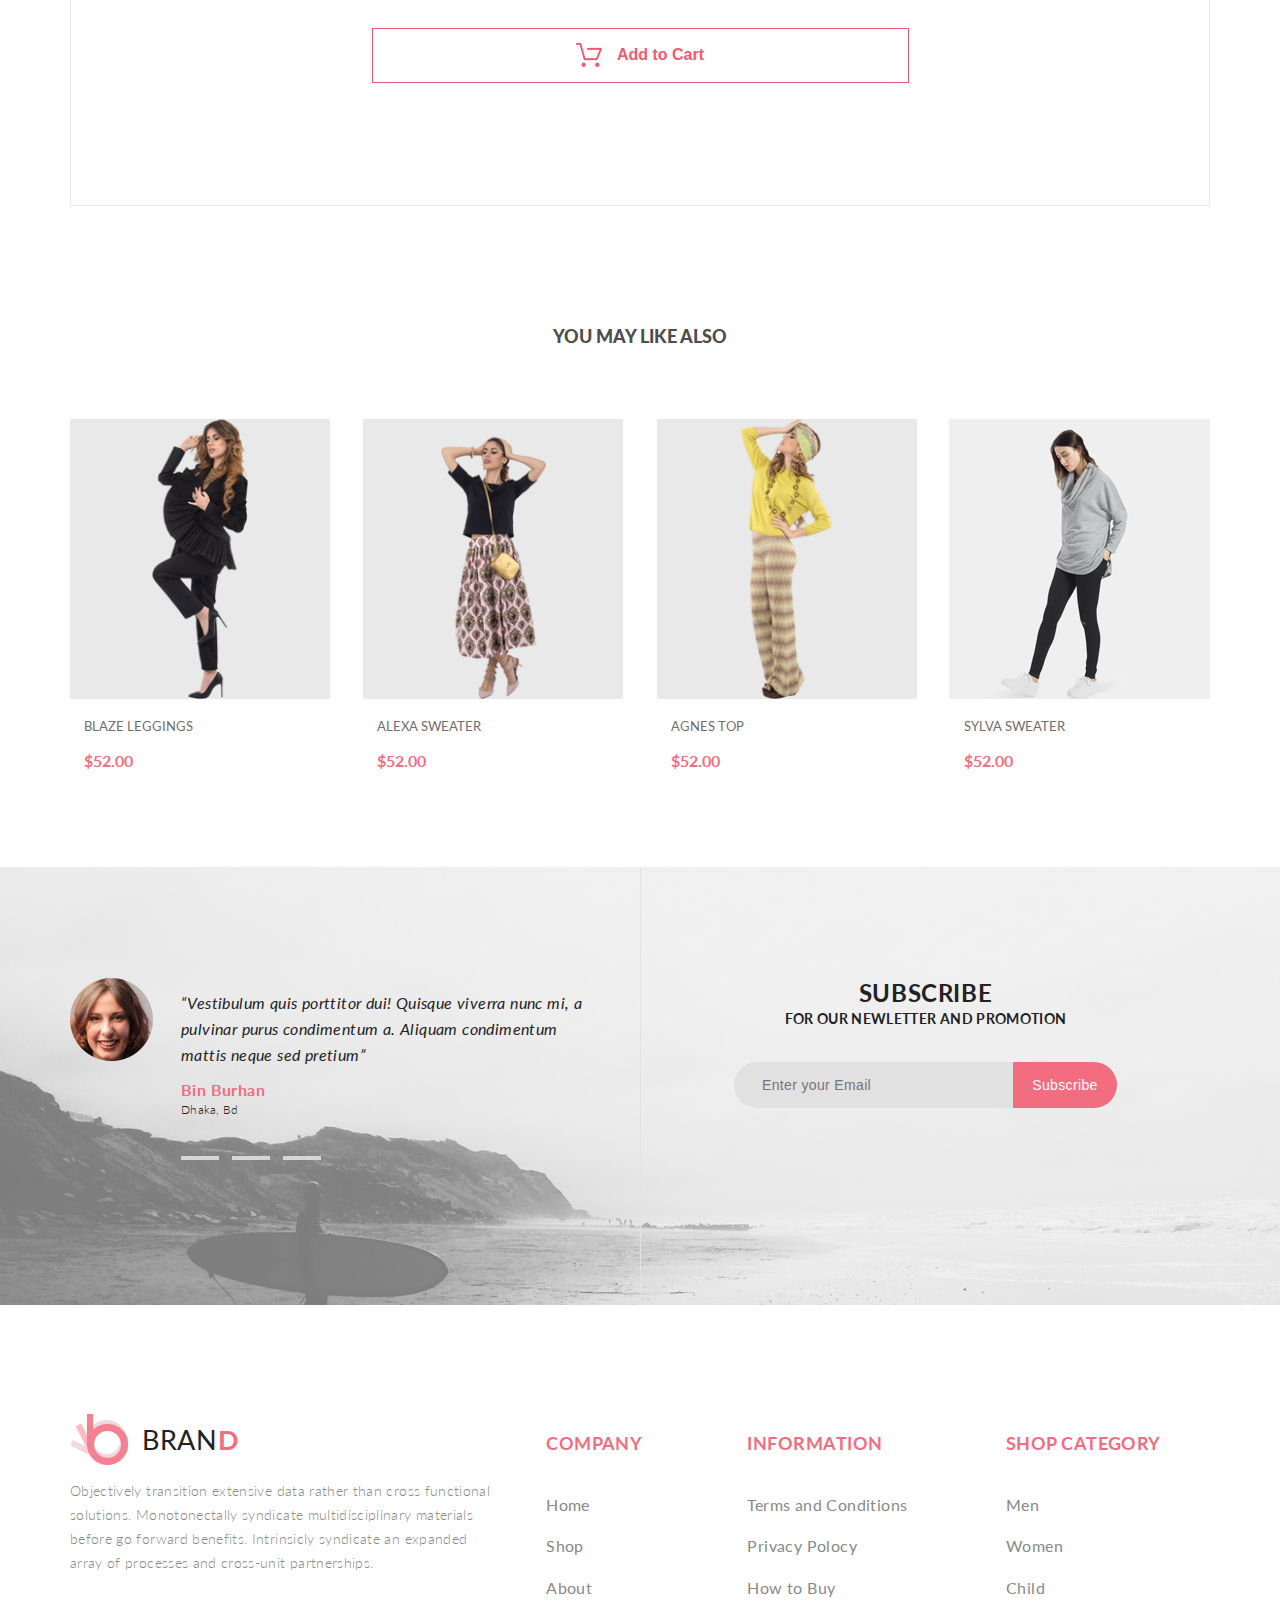
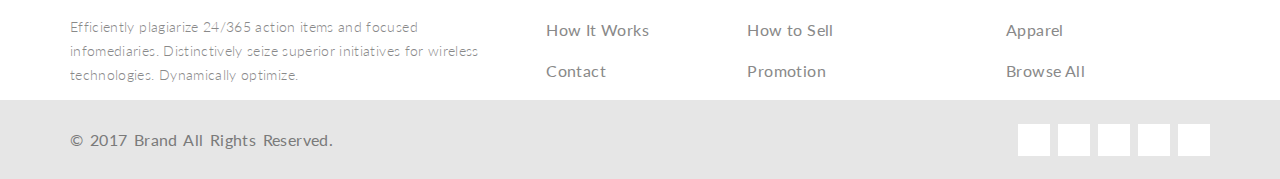
<file: single.html>
<!DOCTYPE html>
<html lang="en">
<head>
    <meta charset="UTF-8">
    <title>Single Page</title>
    <link rel="stylesheet" href="css/style.css">
    <link rel="stylesheet" href="css/cart.css">
    <link rel="stylesheet" href="css/single.css">
    <link rel="stylesheet" href="https://use.fontawesome.com/releases/v5.14.0/css/all.css" integrity="sha384-HzLeBuhoNPvSl5KYnjx0BT+WB0QEEqLprO+NBkkk5gbc67FTaL7XIGa2w1L0Xbgc" crossorigin="anonymous">
</head>
<body>
    <div class="header container">
    <div class="header__left">
        <a class="header__logo" href="index.html">
            <img src="img/logo.png" alt="logo">bran <span>d</span>
        </a>
        <form class="header__search">
            <a href="#" class="header__browse">Browse <i class="fas fa-caret-down"></i></a>
            <input type="text" placeholder="Search for item">
            <button class="header__search-button"><i class="fas fa-search"></i></button>
        </form>
    </div>
        <div class="header__right">
            <a href="cart.html">
                <img src="img/kart.png" alt="order">
                <div class="header__right-qty">2</div>
            </a>
            <a href="checkout.html">My Account <i class="fas fa-caret-down"></i></a>
        </div>
</div>
    <div class="header_line"></div>
    <div class="topNav">
    <a href="product.html">Home</a>
    <a href="product.html">Man</a>
    <a href="product.html">Women</a>
    <a href="product.html">Kids</a>
    <a href="product.html">Accessories</a>
    <a href="product.html">Featured</a>
    <a href="product.html">Hot Deals </a>
</div>
    <div class="new-arrivals">
    <div class="container new-arrivals__inside">
        <h1><a href="#">new arrivals</a></h1>
        <ul class="bread-crumps">
            <li><a href="#">Home</a></li>
            <li><a href="#">Men</a></li>
            <li><a href="#" class="bread-crumps__active">New Arrivals</a></li>
        </ul>
    </div>
</div>
    <div class="single-woman">
        <button class="single-woman__button"><i class="fas fa-angle-left"></i></button>
        <button class="single-woman__button"><i class="fas fa-angle-right"></i></button>
    </div>
    <main class="container single-content">  <!-- ---------------main----------------- -->
        <h4>
            women collection
        </h4>
        <div class="single-content__pagination">
            <a href="#"></a>
            <a class="single-content__pagination-active" href="#"></a>
            <a href="#"></a>
        </div>
        <h3>moschino cheap and chick</h3>
        <div class="hot-offer__stars">
            <div></div>
            <div></div>
            <div></div>
            <div></div>
            <div></div>
        </div>
        <p>
            Compellingly actualize fully researched processes before proactive outsourcing. Progressively syndicate collaborative architectures before cutting-edge services. Completely visualize parallel core competencies rather than exceptional portals.
        </p>
        <div class="single-content__material">
            <div>material: <span>cotton</span></div>
            <div>designer: <span>cotton</span></div>
        </div>
        <p class="single-content_price">$561</p>
        <div class="main__greyline"></div>
        <div class="single-content__choose">
            <div>
                <h3>choose color</h3>
                <div class="input-button">
                    <input type="text" placeholder="Red" name="color" disabled>
                    <button class="button-city"><i class="fas fas fa-angle-down"></i></button>
                </div>
            </div>
            <div>
                <h3>choose size</h3>
                <div class="input-button">
                    <input type="text" placeholder="XXL" name="size" disabled>
                    <button class="button-city"><i class="fas fas fa-angle-down"></i></button>
                </div>
            </div>
            <div>
                <h3>quantity</h3>
                <div class="input-button">
                    <input type="text" placeholder="2" name="quantity">
                </div>
            </div>
        </div>
        <button class="add-to-cart"><img src="img/kart-red.png" alt="">Add to Cart</button>
    </main> <!-- End of main -->
    <h3 class="container">you may like also</h3>
    <div class="container mayLike">
        <div class="hot-offer">
        <div class="hot-offer__shadow">
            <img src="img/single-1.png" alt="BLAZE LEGGINGS">
            <div class="hot-offer__hover">
                <div class="hot-offer__square">
                    <button><img src="img/kart_white.png" alt="order">Add to Cart</button>
                </div>
            </div>
        </div>
        <a href="#">BLAZE LEGGINGS</a>
        <h3>
            $52.00
            <div class="hot-offer__stars">
                <div></div>
                <div></div>
                <div></div>
                <div></div>
                <div></div>
            </div>
        </h3>


    </div>
        <div class="hot-offer">
        <div class="hot-offer__shadow">
            <img src="img/single-2.png" alt="ALEXA SWEATER">
            <div class="hot-offer__hover">
                <div class="hot-offer__square">
                    <button><img src="img/kart_white.png" alt="order">Add to Cart</button>
                </div>

            </div>
        </div>
        <a href="#">ALEXA SWEATER</a>
        <h3>
            $52.00
            <div class="hot-offer__stars">
                <div></div>
                <div></div>
                <div></div>
                <div></div>
                <div></div>
            </div>
        </h3>
    </div>
        <div class="hot-offer">
        <div class="hot-offer__shadow">
            <img src="img/single-3.png" alt="AGNES TOP">
            <div class="hot-offer__hover">
                <div class="hot-offer__square">
                    <button><img src="img/kart_white.png" alt="order">Add to Cart</button>
                </div>
            </div>
        </div>
        <a href="#">AGNES TOP</a>
        <h3>
            $52.00
            <div class="hot-offer__stars">
                <div></div>
                <div></div>
                <div></div>
                <div></div>
                <div></div>
            </div>
        </h3>
    </div>
        <div class="hot-offer">
        <div class="hot-offer__shadow">
            <img src="img/single-4.jpg" alt="SYLVA SWEATER">
            <div class="hot-offer__hover">
                <div class="hot-offer__square">
                    <button><img src="img/kart_white.png" alt="order">Add to Cart</button>
                </div>
            </div>
        </div>
        <a href="#">SYLVA SWEATER</a>
        <h3>
            $52.00
            <div class="hot-offer__stars">
                <div></div>
                <div></div>
                <div></div>
                <div></div>
                <div></div>
            </div>
        </h3>
    </div>
    </div>
    <div class="subscibe"><div class="subscibe-shadow">
    <div class="container subscibe_wrapper">
        <div class="subscribe-left">
            <img src="img/subsribe-face.png" alt="face">
            <div>
                <p>“Vestibulum quis porttitor dui! Quisque viverra nunc mi,
                    a pulvinar purus condimentum a. Aliquam condimentum mattis neque sed pretium”</p>
                <h4>Bin Burhan</h4>
                <p>Dhaka, Bd</p>
                <div class="subscribe-pagination">
                    <a href="#"></a>
                    <a href="#"></a>
                    <a href="#"></a>
                </div>
            </div>
        </div>
        <div class="subscribe-border"></div>
        <div class="subscribe-right">
            <h3>subscribe</h3>
            <h4>for our newletter and promotion</h4>
            <form action="">
                <input type="text" placeholder="Enter your Email">
                <button>Subscribe</button>
            </form>
        </div>
    </div> <!-- End of .subscibe_wrapper -->
</div></div> <!-- End of .subscibe -->
    <div class="container footer-menu">
    <div class="footer-menu__left">
        <a class="header__logo" href="index.html">
            <img src="img/logo.png" alt="logo">bran <span>d</span>
        </a>
        <p>
            Objectively transition extensive data rather than cross functional solutions. Monotonectally syndicate multidisciplinary materials before go forward benefits. Intrinsicly syndicate an expanded array of processes and cross-unit partnerships.
        </p>
        <p>
            Efficiently plagiarize 24/365 action items and focused infomediaries. Distinctively seize superior initiatives for wireless technologies. Dynamically optimize.
        </p>

    </div>
    <div class="footer-menu__right">
        <div class="footer-menu__right-item">
            <h3>company</h3>
            <a href="#">Home</a>
            <a href="#">Shop</a>
            <a href="#">About</a>
            <a href="#">How It Works</a>
            <a href="#">Contact</a>
        </div>
        <div class="footer-menu__right-item">
            <h3>information</h3>
            <a href="#">Terms and Conditions</a>
            <a href="#">Privacy Polocy</a>
            <a href="#">How to Buy</a>
            <a href="#">How to Sell</a>
            <a href="#">Promotion</a>
        </div>
        <div class="footer-menu__right-item">
            <h3>shop category</h3>
            <a href="#">Men</a>
            <a href="#">Women</a>
            <a href="#">Child</a>
            <a href="#">Apparel</a>
            <a href="#">Browse All</a>
        </div>
    </div>  <!-- End of footer-menu__right -->
</div> <!-- End of footer-menu -->
    <div class="footer">
    <div class="container footer_center">
        <div>
            &copy; 2017  Brand  All Rights Reserved.
        </div>
        <div>
            <a href="#" class="footer__social"><i class="fab fa-facebook-f"></i></a>
            <a href="#" class="footer__social"><i class="fab fa-twitter"></i></a>
            <a href="#" class="footer__social"><i class="fab fa-linkedin-in"></i></a>
            <a href="#" class="footer__social"><i class="fab fa-pinterest-p"></i></a>
            <a href="#" class="footer__social"><i class="fab fa-google-plus-g"></i></a>
        </div>
    </div>
</div>
</body>
</html>
</file>
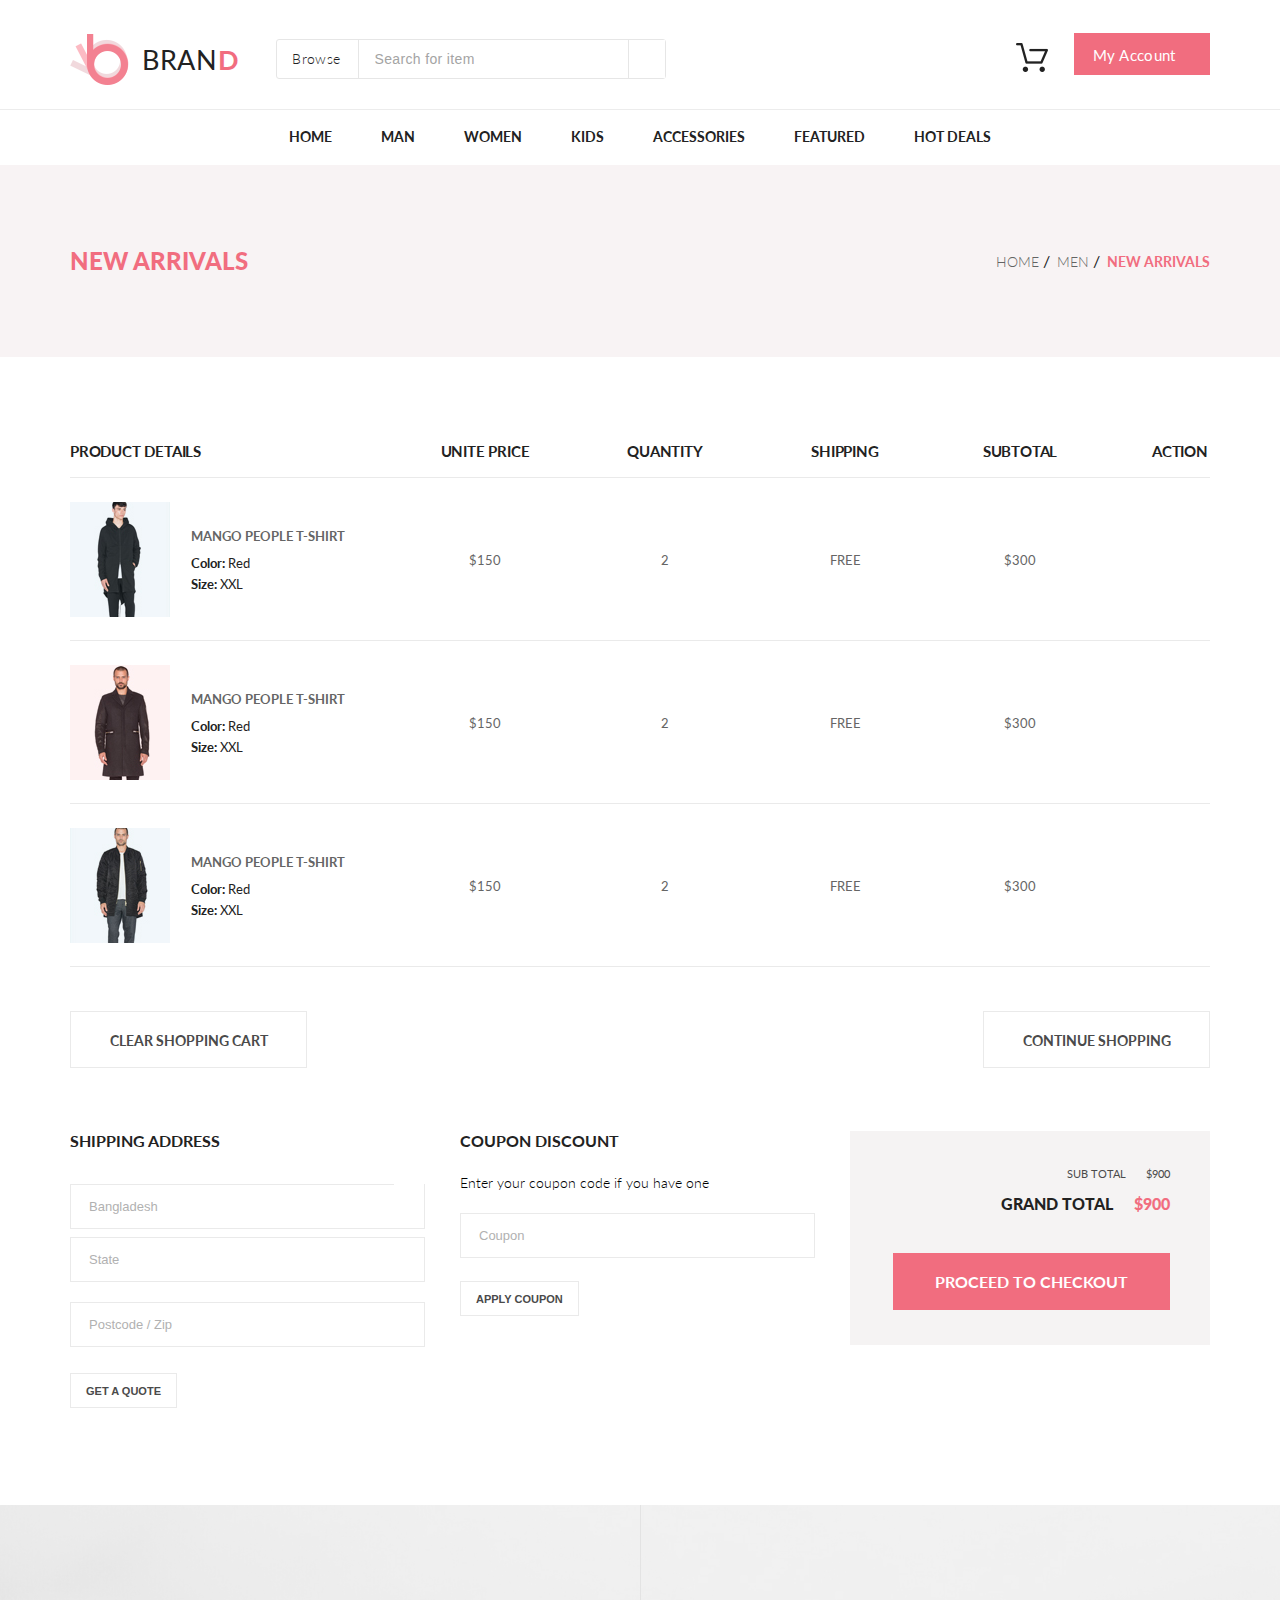
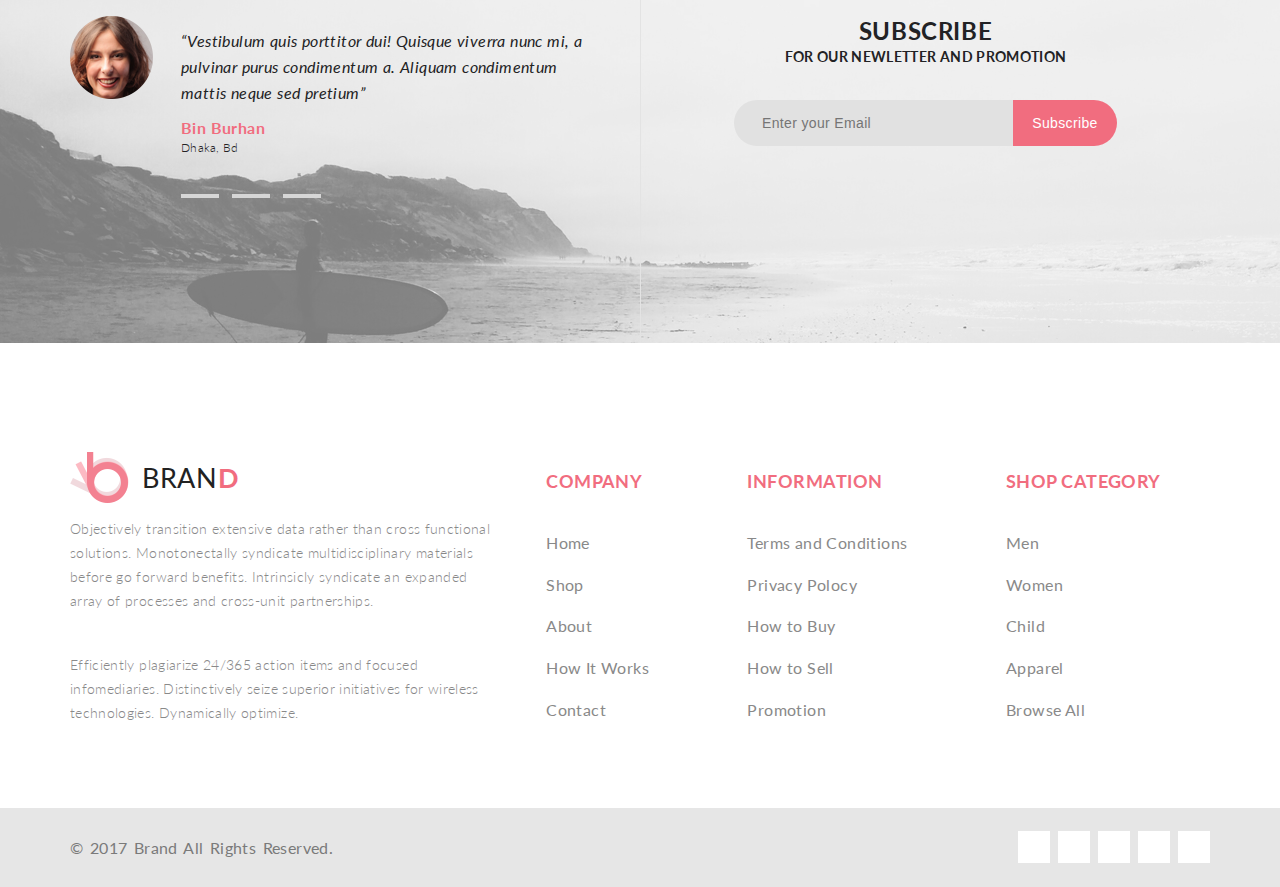
<file: public/cart.html>
<!DOCTYPE html>
<html lang="en">
<head>
    <meta charset="UTF-8">
    <title>Shopping cart</title>
    <link rel="stylesheet" href="../src/layout/css/style.css">
    <link rel="stylesheet" href="https://use.fontawesome.com/releases/v5.14.0/css/all.css" integrity="sha384-HzLeBuhoNPvSl5KYnjx0BT+WB0QEEqLprO+NBkkk5gbc67FTaL7XIGa2w1L0Xbgc" crossorigin="anonymous">
</head>
<body>
<div class="header container">
    <div class="header__left">
        <a class="header__logo" href="index.html">
            <img src="../src/assets/img/logo.png" alt="logo">bran <span>d</span>
        </a>
        <form class="header__search">
            <a href="#" class="header__browse">Browse <i class="fas fa-caret-down"></i></a>
            <input type="text" placeholder="Search for item">
            <button class="header__search-button"><i class="fas fa-search"></i></button>
        </form>
    </div>
    <div class="header__right">
        <a href="#"><img src="../src/assets/img/kart.png" alt="order"></a>
        <a href="checkout.html">My Account <i class="fas fa-caret-down"></i></a>
    </div>
</div>
<div class="header_line"></div>
<div class="topNav">
    <a href="product.html">Home</a>
    <a href="product.html">Man</a>
    <a href="product.html">Women</a>
    <a href="product.html">Kids</a>
    <a href="product.html">Accessories</a>
    <a href="product.html">Featured</a>
    <a href="product.html">Hot Deals </a>
</div>
<div class="new-arrivals">
    <div class="container new-arrivals__inside">
        <h1><a href="#">new arrivals</a></h1>
        <ul class="bread-crumps">
                <li><a href="#">Home</a></li>
                <li><a href="#">Men</a></li>
                <li><a href="#" class="bread-crumps__active">New Arrivals</a></li>
        </ul>
    </div>
</div>
<div class="container main">
    <section class="container main__title">
        <div class="main__table-cell-1">
            <h3 class="">product details</h3>
        </div>
        <div class="main__table-cell-2">
            <h3>unite price</h3>
        </div>
        <div class="main__table-cell-3">
            <h3>quantity</h3>
        </div>
        <div class="main__table-cell-4">
            <h3>shipping</h3>
        </div>
        <div class="main__table-cell-5">
            <h3>subtotal</h3>
        </div>
        <div class="main__table-cell-6">
            <h3>action</h3>
        </div>
    </section> <!-- End of main__title -->
    <article class="container main__content">
        <div class="main__table-cell-1 main__content-cell-1">
            <img src="../src/assets/img/car-1.jpg" alt="">
            <div>
                <h3><a href="single.html">mango people t-shirt</a></h3>
                <div class="hot-offer__stars main__table-cell-1-stars">
                    <div></div>
                    <div></div>
                    <div></div>
                    <div></div>
                    <div class="half-star"></div>
                </div>
                <p><span>Color:</span> Red</p>
                <p><span>Size:</span> XXL</p>
            </div>
        </div>
        <div class="main__table-cell-2">
            $150
        </div>
        <div class="main__table-cell-3">
            2
        </div>
        <div class="main__table-cell-4">
            free
        </div>
        <div class="main__table-cell-5">
            $300
        </div>
        <div class="main__table-cell-6">
            <a href="#"><i class="fas fa-times-circle"></i></a>
        </div>
    </article>
    <article class="container main__content">
        <div class="main__table-cell-1 main__content-cell-1">
            <img src="../src/assets/img/car-2.jpg" alt="">
            <div>
                <h3><a href="single.html">mango people t-shirt</a></h3>
                <div class="hot-offer__stars main__table-cell-1-stars">
                    <div></div>
                    <div></div>
                    <div></div>
                    <div></div>
                    <div class="half-star"></div>
                </div>
                <p><span>Color:</span> Red</p>
                <p><span>Size:</span> XXL</p>
            </div>
        </div>
        <div class="main__table-cell-2">
            $150
        </div>
        <div class="main__table-cell-3">
            2
        </div>
        <div class="main__table-cell-4">
            free
        </div>
        <div class="main__table-cell-5">
            $300
        </div>
        <div class="main__table-cell-6">
            <a href="#"><i class="fas fa-times-circle"></i></a>
        </div>
    </article>
    <article class="container main__content">
        <div class="main__table-cell-1 main__content-cell-1">
            <img src="../src/assets/img/car-3.jpg" alt="">
            <div>
                <h3><a href="single.html">mango people t-shirt</a></h3>
                <div class="hot-offer__stars main__table-cell-1-stars">
                    <div></div>
                    <div></div>
                    <div></div>
                    <div></div>
                    <div class="half-star"></div>
                </div>
                <p><span>Color:</span> Red</p>
                <p><span>Size:</span> XXL</p>
            </div>
        </div>
        <div class="main__table-cell-2">
            $150
        </div>
        <div class="main__table-cell-3">
            2
        </div>
        <div class="main__table-cell-4">
            free
        </div>
        <div class="main__table-cell-5">
            $300
        </div>
        <div class="main__table-cell-6">
            <a href="#"><i class="fas fa-times-circle"></i></a>
        </div>
    </article>
    <div class="cart-buttons">
        <a href="#">clear shopping cart</a>
        <a href="#">continue shopping</a>
    </div>
    <div class="address-coupon-total">
        <form class="address-coupon-total-column">
            <h2>shipping address</h2>
            <div>
                <input type="text" placeholder="Bangladesh" name="city">
                <button class="button-city"><i class="fas fa-caret-down"></i></button>
            </div>
            <input type="text" placeholder="State" name="state">
            <input type="text" placeholder="Postcode / Zip" name="postcode">
            <input type="submit" value="GET A QUOTE">
        </form>
        <form class="address-coupon-total-column">
            <h2>coupon discount</h2>
            <label for="coupon">Enter your coupon code if you have one</label>
            <input type="text" id="coupon" placeholder="Coupon">
            <input type="submit" value="apply coupon">
        </form>
        <div class="address-coupon-total-column">
            <p>sub total <span>$900</span></p>
            <h3>grand total <span>$900</span></h3>
            <a href="checkout.html" class="">proceed to checkout</a>
        </div>
    </div>
</div> <!-- End of main -->
<div class="subscibe"><div class="subscibe-shadow">
    <div class="container subscibe_wrapper">
        <div class="subscribe-left">
            <img src="../src/assets/img/subsribe-face.png" alt="face">
            <div>
                <p>“Vestibulum quis porttitor dui! Quisque viverra nunc mi,
                    a pulvinar purus condimentum a. Aliquam condimentum mattis neque sed pretium”</p>
                <h4>Bin Burhan</h4>
                <p>Dhaka, Bd</p>
                <div class="subscribe-pagination">
                    <a href="#"></a>
                    <a href="#"></a>
                    <a href="#"></a>
                </div>
            </div>
        </div>
        <div class="subscribe-border"></div>
        <div class="subscribe-right">
            <h3>subscribe</h3>
            <h4>for our newletter and promotion</h4>
            <form action="">
                <input type="text" placeholder="Enter your Email">
                <button>Subscribe</button>
            </form>
        </div>
    </div> <!-- End of .subscibe_wrapper -->
</div></div> <!-- End of .subscibe -->
<div class="container footer-menu">
    <div class="footer-menu__left">
        <a class="header__logo" href="index.html">
            <img src="../src/assets/img/logo.png" alt="logo">bran <span>d</span>
        </a>
        <p>
            Objectively transition extensive data rather than cross functional solutions. Monotonectally syndicate multidisciplinary materials before go forward benefits. Intrinsicly syndicate an expanded array of processes and cross-unit partnerships.
        </p>
        <p>
            Efficiently plagiarize 24/365 action items and focused infomediaries. Distinctively seize superior initiatives for wireless technologies. Dynamically optimize.
        </p>

    </div>
    <div class="footer-menu__right">
        <div class="footer-menu__right-item">
            <h3>company</h3>
            <a href="#">Home</a>
            <a href="#">Shop</a>
            <a href="#">About</a>
            <a href="#">How It Works</a>
            <a href="#">Contact</a>
        </div>
        <div class="footer-menu__right-item">
            <h3>information</h3>
            <a href="#">Terms and Conditions</a>
            <a href="#">Privacy Polocy</a>
            <a href="#">How to Buy</a>
            <a href="#">How to Sell</a>
            <a href="#">Promotion</a>
        </div>
        <div class="footer-menu__right-item">
            <h3>shop category</h3>
            <a href="#">Men</a>
            <a href="#">Women</a>
            <a href="#">Child</a>
            <a href="#">Apparel</a>
            <a href="#">Browse All</a>
        </div>
    </div>  <!-- End of footer-menu__right -->
</div> <!-- End of footer-menu -->
<div class="footer">
    <div class="container footer_center">
        <div>
            &copy; 2017  Brand  All Rights Reserved.
        </div>
        <div>
            <a href="#" class="footer__social"><i class="fab fa-facebook-f"></i></a>
            <a href="#" class="footer__social"><i class="fab fa-twitter"></i></a>
            <a href="#" class="footer__social"><i class="fab fa-linkedin-in"></i></a>
            <a href="#" class="footer__social"><i class="fab fa-pinterest-p"></i></a>
            <a href="#" class="footer__social"><i class="fab fa-google-plus-g"></i></a>
        </div>
    </div>
</div>
</body>
</html>
</file>
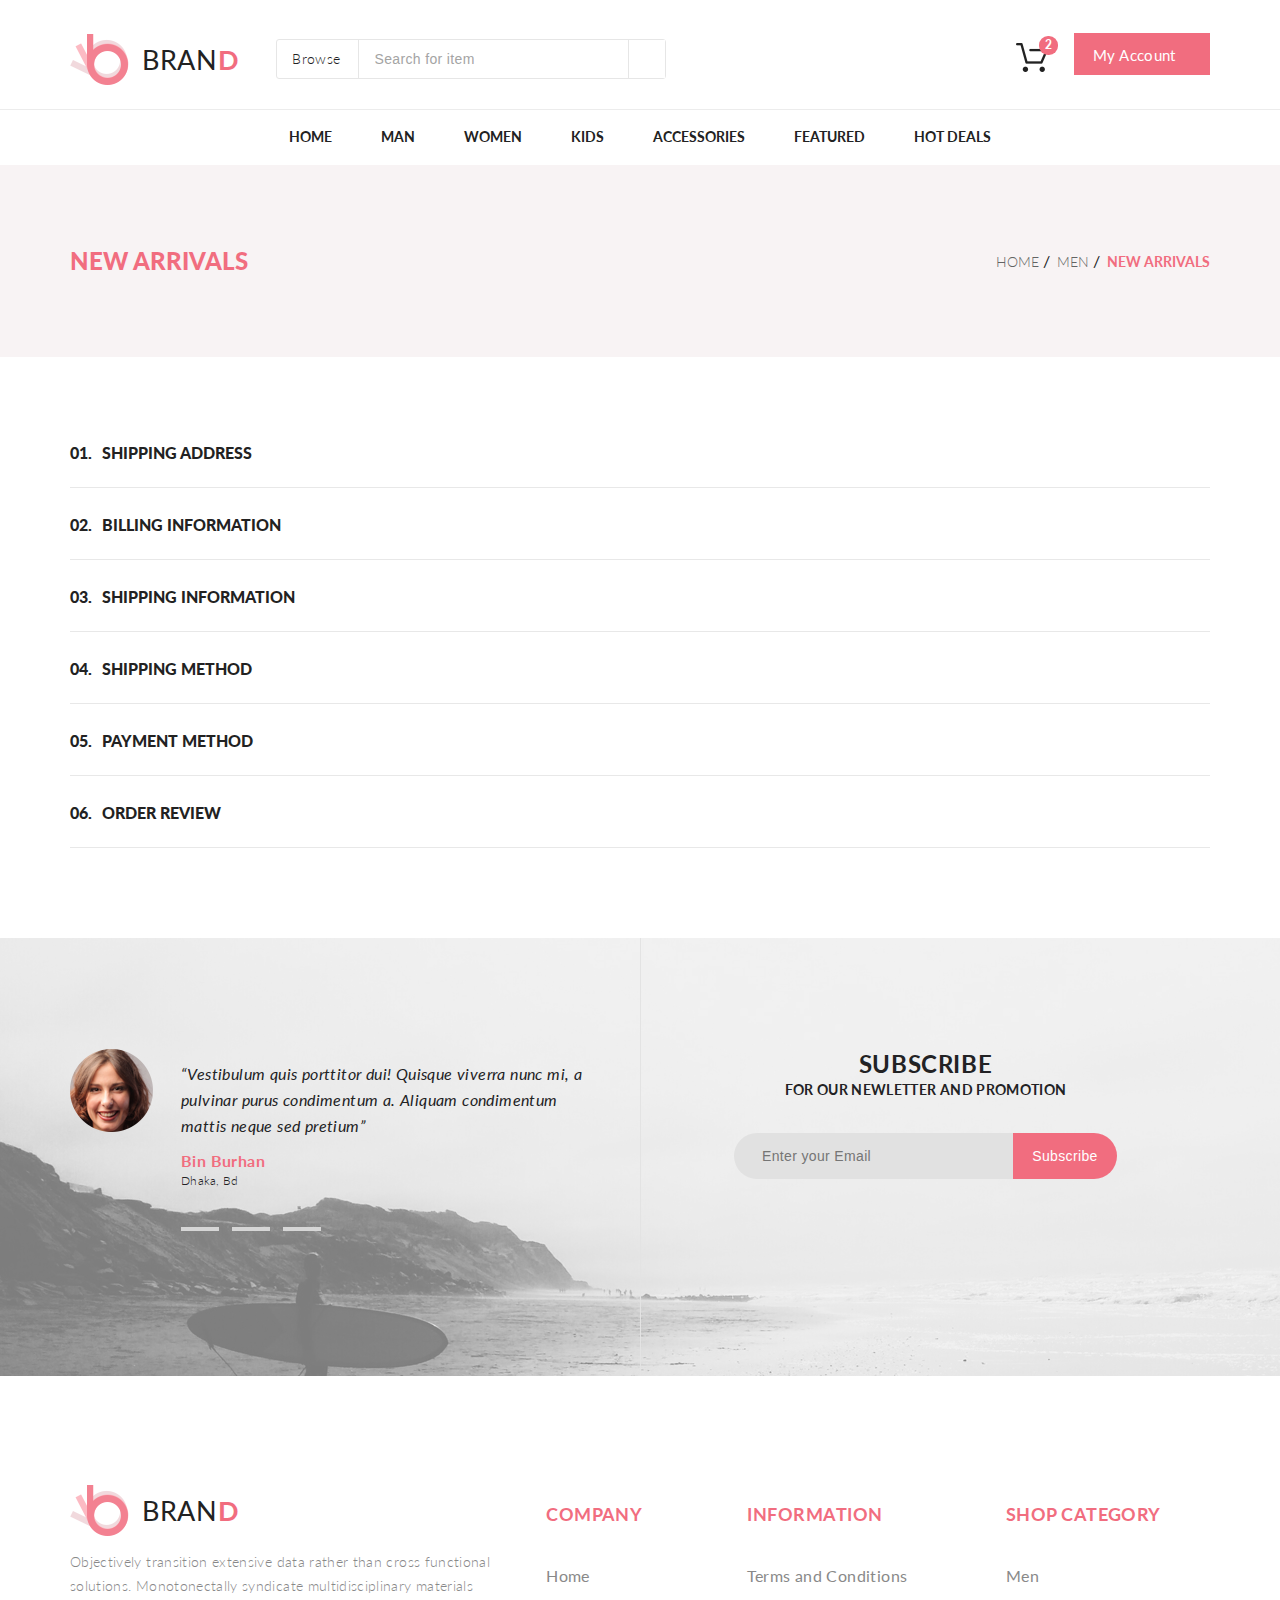
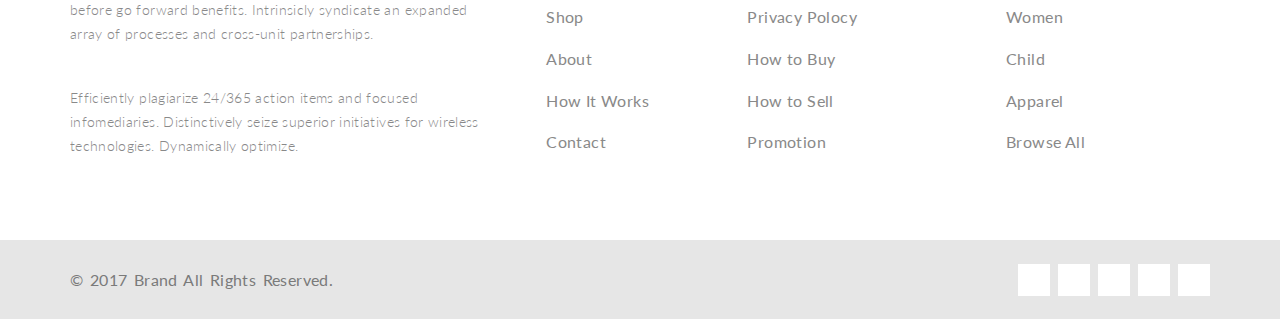
<file: public/checkout.html>
<!DOCTYPE html>
<html lang="en">
<head>
    <meta charset="UTF-8">
    <title>CheckOut</title>
    <link rel="stylesheet" href="../src/layout/css/style.css">
    <link rel="stylesheet" href="https://use.fontawesome.com/releases/v5.14.0/css/all.css" integrity="sha384-HzLeBuhoNPvSl5KYnjx0BT+WB0QEEqLprO+NBkkk5gbc67FTaL7XIGa2w1L0Xbgc" crossorigin="anonymous">
</head>
<body>
<div class="header container">
    <div class="header__left">
        <a class="header__logo" href="index.html">
            <img src="../src/assets/img/logo.png" alt="logo">bran <span>d</span>
        </a>
        <form class="header__search">
            <a href="#" class="header__browse">Browse <i class="fas fa-caret-down"></i></a>
            <input type="text" placeholder="Search for item">
            <button class="header__search-button"><i class="fas fa-search"></i></button>
        </form>
    </div>
    <div class="header__right">
        <a href="cart.html">
            <img src="../src/assets/img/kart.png" alt="order">
            <div class="header__right-qty">2</div>
        </a>
        <a href="#">My Account <i class="fas fa-caret-down"></i></a>
    </div>
</div>
<div class="header_line"></div>
<div class="topNav">
    <a href="product.html">Home</a>
    <a href="product.html">Man</a>
    <a href="product.html">Women</a>
    <a href="product.html">Kids</a>
    <a href="product.html">Accessories</a>
    <a href="product.html">Featured</a>
    <a href="product.html">Hot Deals </a>
</div>
<div class="new-arrivals">
    <div class="container new-arrivals__inside">
        <h1><a href="#">new arrivals</a></h1>
        <ul class="bread-crumps">
            <li><a href="#">Home</a></li>
            <li><a href="#">Men</a></li>
            <li><a href="#" class="bread-crumps__active">New Arrivals</a></li>
        </ul>
    </div>
</div>
<main class="container checkout-main">
    <ol>
        <li class="shipping-details">
            <label for="check-shipping-1">Shipping Address</label>
            <input type="checkbox" id="check-shipping-1">
            <article>
                <div class="checkout-content-left">
                    <h3>Check as a guest or register</h3>
                    <p>Register with us for future convenience</p>
                    <form action="">
                        <p>
                            <input type="radio" name="who-are-u" id="who-are-u">
                            <label for="who-are-u">checkout as guest</label>
                        </p>
                        <p>
                            <input type="radio" name="who-are-u" id="who-are-u2">
                            <label for="who-are-u2">register</label>
                        </p>
                        <h3>register and save time!</h3>
                        <p>Register with us for future convenience</p>
                        <ul>
                            <li><i class="fas fa-angle-double-right"></i> Fast and easy checkout</li>
                            <li><i class="fas fa-angle-double-right"></i> Easy access to your order history and status</li>
                        </ul>
                        <input type="submit" value="continue">
                    </form>
                </div>
                <div class="checkout-content-right">
                    <h3>Already registed?</h3>
                    <p>Please log in below</p>
                    <form action="">
                        <label for="email">EMAIL ADDRESS <sup>*</sup></label>
                        <input type="email" placeholder="e@ma.il" id="email">
                        <label for="password">PASSWORD <sup>*</sup></label>
                        <input type="password" placeholder="password" id="password">
                        <p class="required-fields"><sup>*</sup> Required Fields</p>
                        <p>
                            <input type="submit" value="LOG IN">
                            <span>Forgot Password ?</span>
                        </p>
                    </form>
                </div>
            </article>
        </li>
        <li class="shipping-details">
            <label for="check-shipping-2">BILLING INFORMATION</label>
            <input type="checkbox" id="check-shipping-2">
            <article>
                <div class="checkout-content-left">
                    <h3>Check as a guest or register</h3>
                    <p>Register with us for future convenience</p>
                    <form action="">
                        <p>
                            <input type="radio" name="who-are-u" id="who-are-u-2">
                            <label for="who-are-u-2">checkout as guest</label>
                        </p>
                        <p>
                            <input type="radio" name="who-are-u" id="who-are-u2-2">
                            <label for="who-are-u2-2">register</label>
                        </p>
                        <h3>register and save time!</h3>
                        <p>Register with us for future convenience</p>
                        <ul>
                            <li><i class="fas fa-angle-double-right"></i> Fast and easy checkout</li>
                            <li><i class="fas fa-angle-double-right"></i> Easy access to your order history and status</li>
                        </ul>
                        <input type="submit" value="continue">
                    </form>
                </div>
                <div class="checkout-content-right">
                    <h3>Already registed?</h3>
                    <p>Please log in below</p>
                    <form action="">
                        <label for="email">EMAIL ADDRESS <sup>*</sup></label>
                        <input type="email" placeholder="e@ma.il" id="email">
                        <label for="password">PASSWORD <sup>*</sup></label>
                        <input type="password" placeholder="password" id="password">
                        <p class="required-fields"><sup>*</sup> Required Fields</p>
                        <p>
                            <input type="submit" value="LOG IN">
                            <span>Forgot Password ?</span>
                        </p>
                    </form>
                </div>
            </article>
        </li>
        <li class="shipping-details">
            <label for="check-shipping-3">SHIPPING INFORMATION</label>
            <input type="checkbox" id="check-shipping-3">
            <article>
                <div class="checkout-content-left">
                    <h3>Check as a guest or register</h3>
                    <p>Register with us for future convenience</p>
                    <form action="">
                        <p>
                            <input type="radio" name="who-are-u" id="who-are-u-3">
                            <label for="who-are-u-3">checkout as guest</label>
                        </p>
                        <p>
                            <input type="radio" name="who-are-u" id="who-are-u2-3">
                            <label for="who-are-u2-3">register</label>
                        </p>
                        <h3>register and save time!</h3>
                        <p>Register with us for future convenience</p>
                        <ul>
                            <li><i class="fas fa-angle-double-right"></i> Fast and easy checkout</li>
                            <li><i class="fas fa-angle-double-right"></i> Easy access to your order history and status</li>
                        </ul>
                        <input type="submit" value="continue">
                    </form>
                </div>
                <div class="checkout-content-right">
                    <h3>Already registed?</h3>
                    <p>Please log in below</p>
                    <form action="">
                        <label for="email">EMAIL ADDRESS <sup>*</sup></label>
                        <input type="email" placeholder="e@ma.il" id="email">
                        <label for="password">PASSWORD <sup>*</sup></label>
                        <input type="password" placeholder="password" id="password">
                        <p class="required-fields"><sup>*</sup> Required Fields</p>
                        <p>
                            <input type="submit" value="LOG IN">
                            <span>Forgot Password ?</span>
                        </p>
                    </form>
                </div>
            </article>
        </li>
        <li class="shipping-details">
            <label for="check-shipping-4">SHIPPING METHOD</label>
            <input type="checkbox" id="check-shipping-4">
            <article>
                <div class="checkout-content-left">
                    <h3>Check as a guest or register</h3>
                    <p>Register with us for future convenience</p>
                    <form action="">
                        <p>
                            <input type="radio" name="who-are-u" id="who-are-u-4">
                            <label for="who-are-u-4">checkout as guest</label>
                        </p>
                        <p>
                            <input type="radio" name="who-are-u" id="who-are-u2-4">
                            <label for="who-are-u2-4">register</label>
                        </p>
                        <h3>register and save time!</h3>
                        <p>Register with us for future convenience</p>
                        <ul>
                            <li><i class="fas fa-angle-double-right"></i> Fast and easy checkout</li>
                            <li><i class="fas fa-angle-double-right"></i> Easy access to your order history and status</li>
                        </ul>
                        <input type="submit" value="continue">
                    </form>
                </div>
                <div class="checkout-content-right">
                    <h3>Already registed?</h3>
                    <p>Please log in below</p>
                    <form action="">
                        <label for="email">EMAIL ADDRESS <sup>*</sup></label>
                        <input type="email" placeholder="e@ma.il" id="email">
                        <label for="password">PASSWORD <sup>*</sup></label>
                        <input type="password" placeholder="password" id="password">
                        <p class="required-fields"><sup>*</sup> Required Fields</p>
                        <p>
                            <input type="submit" value="LOG IN">
                            <span>Forgot Password ?</span>
                        </p>
                    </form>
                </div>
            </article>
        </li>
        <li class="shipping-details">
            <label for="check-shipping-5">PAYMENT METHOD</label>
            <input type="checkbox" id="check-shipping-5">
            <article>
                <div class="checkout-content-left">
                    <h3>Check as a guest or register</h3>
                    <p>Register with us for future convenience</p>
                    <form action="">
                        <p>
                            <input type="radio" name="who-are-u" id="who-are-u-5">
                            <label for="who-are-u-5">checkout as guest</label>
                        </p>
                        <p>
                            <input type="radio" name="who-are-u" id="who-are-u2-5">
                            <label for="who-are-u2-5">register</label>
                        </p>
                        <h3>register and save time!</h3>
                        <p>Register with us for future convenience</p>
                        <ul>
                            <li><i class="fas fa-angle-double-right"></i> Fast and easy checkout</li>
                            <li><i class="fas fa-angle-double-right"></i> Easy access to your order history and status</li>
                        </ul>
                        <input type="submit" value="continue">
                    </form>
                </div>
                <div class="checkout-content-right">
                    <h3>Already registed?</h3>
                    <p>Please log in below</p>
                    <form action="">
                        <label for="email">EMAIL ADDRESS <sup>*</sup></label>
                        <input type="email" placeholder="e@ma.il" id="email">
                        <label for="password">PASSWORD <sup>*</sup></label>
                        <input type="password" placeholder="password" id="password">
                        <p class="required-fields"><sup>*</sup> Required Fields</p>
                        <p>
                            <input type="submit" value="LOG IN">
                            <span>Forgot Password ?</span>
                        </p>
                    </form>
                </div>
            </article>
        </li>
        <li class="shipping-details">
            <label for="check-shipping-6">ORDER REVIEW</label>
            <input type="checkbox" id="check-shipping-6">
            <article>
                <div class="checkout-content-left">
                    <h3>Check as a guest or register</h3>
                    <p>Register with us for future convenience</p>
                    <form action="">
                        <p>
                            <input type="radio" name="who-are-u" id="who-are-u-6">
                            <label for="who-are-u-6">checkout as guest</label>
                        </p>
                        <p>
                            <input type="radio" name="who-are-u" id="who-are-u2-6">
                            <label for="who-are-u2-6">register</label>
                        </p>
                        <h3>register and save time!</h3>
                        <p>Register with us for future convenience</p>
                        <ul>
                            <li><i class="fas fa-angle-double-right"></i> Fast and easy checkout</li>
                            <li><i class="fas fa-angle-double-right"></i> Easy access to your order history and status</li>
                        </ul>
                        <input type="submit" value="continue">
                    </form>
                </div>
                <div class="checkout-content-right">
                    <h3>Already registed?</h3>
                    <p>Please log in below</p>
                    <form action="">
                        <label for="email">EMAIL ADDRESS <sup>*</sup></label>
                        <input type="email" placeholder="e@ma.il" id="email">
                        <label for="password">PASSWORD <sup>*</sup></label>
                        <input type="password" placeholder="password" id="password">
                        <p class="required-fields"><sup>*</sup> Required Fields</p>
                        <p>
                            <input type="submit" value="LOG IN">
                            <span>Forgot Password ?</span>
                        </p>
                    </form>
                </div>
            </article>
        </li>
    </ol>
</main>
<div class="subscibe"><div class="subscibe-shadow">
    <div class="container subscibe_wrapper">
        <div class="subscribe-left">
            <img src="../src/assets/img/subsribe-face.png" alt="face">
            <div>
                <p>“Vestibulum quis porttitor dui! Quisque viverra nunc mi,
                    a pulvinar purus condimentum a. Aliquam condimentum mattis neque sed pretium”</p>
                <h4>Bin Burhan</h4>
                <p>Dhaka, Bd</p>
                <div class="subscribe-pagination">
                    <a href="#"></a>
                    <a href="#"></a>
                    <a href="#"></a>
                </div>
            </div>
        </div>
        <div class="subscribe-border"></div>
        <div class="subscribe-right">
            <h3>subscribe</h3>
            <h4>for our newletter and promotion</h4>
            <form action="">
                <input type="text" placeholder="Enter your Email">
                <button>Subscribe</button>
            </form>
        </div>
    </div> <!-- End of .subscibe_wrapper -->
</div></div> <!-- End of .subscibe -->
<div class="container footer-menu">
    <div class="footer-menu__left">
        <a class="header__logo" href="index.html">
            <img src="../src/assets/img/logo.png" alt="logo">bran <span>d</span>
        </a>
        <p>
            Objectively transition extensive data rather than cross functional solutions. Monotonectally syndicate multidisciplinary materials before go forward benefits. Intrinsicly syndicate an expanded array of processes and cross-unit partnerships.
        </p>
        <p>
            Efficiently plagiarize 24/365 action items and focused infomediaries. Distinctively seize superior initiatives for wireless technologies. Dynamically optimize.
        </p>

    </div>
    <div class="footer-menu__right">
        <div class="footer-menu__right-item">
            <h3>company</h3>
            <a href="#">Home</a>
            <a href="#">Shop</a>
            <a href="#">About</a>
            <a href="#">How It Works</a>
            <a href="#">Contact</a>
        </div>
        <div class="footer-menu__right-item">
            <h3>information</h3>
            <a href="#">Terms and Conditions</a>
            <a href="#">Privacy Polocy</a>
            <a href="#">How to Buy</a>
            <a href="#">How to Sell</a>
            <a href="#">Promotion</a>
        </div>
        <div class="footer-menu__right-item">
            <h3>shop category</h3>
            <a href="#">Men</a>
            <a href="#">Women</a>
            <a href="#">Child</a>
            <a href="#">Apparel</a>
            <a href="#">Browse All</a>
        </div>
    </div>  <!-- End of footer-menu__right -->
</div> <!-- End of footer-menu -->
<div class="footer">
    <div class="container footer_center">
        <div>
            &copy; 2017  Brand  All Rights Reserved.
        </div>
        <div>
            <a href="#" class="footer__social"><i class="fab fa-facebook-f"></i></a>
            <a href="#" class="footer__social"><i class="fab fa-twitter"></i></a>
            <a href="#" class="footer__social"><i class="fab fa-linkedin-in"></i></a>
            <a href="#" class="footer__social"><i class="fab fa-pinterest-p"></i></a>
            <a href="#" class="footer__social"><i class="fab fa-google-plus-g"></i></a>
        </div>
    </div>
</div>
</body>
</html>
</file>
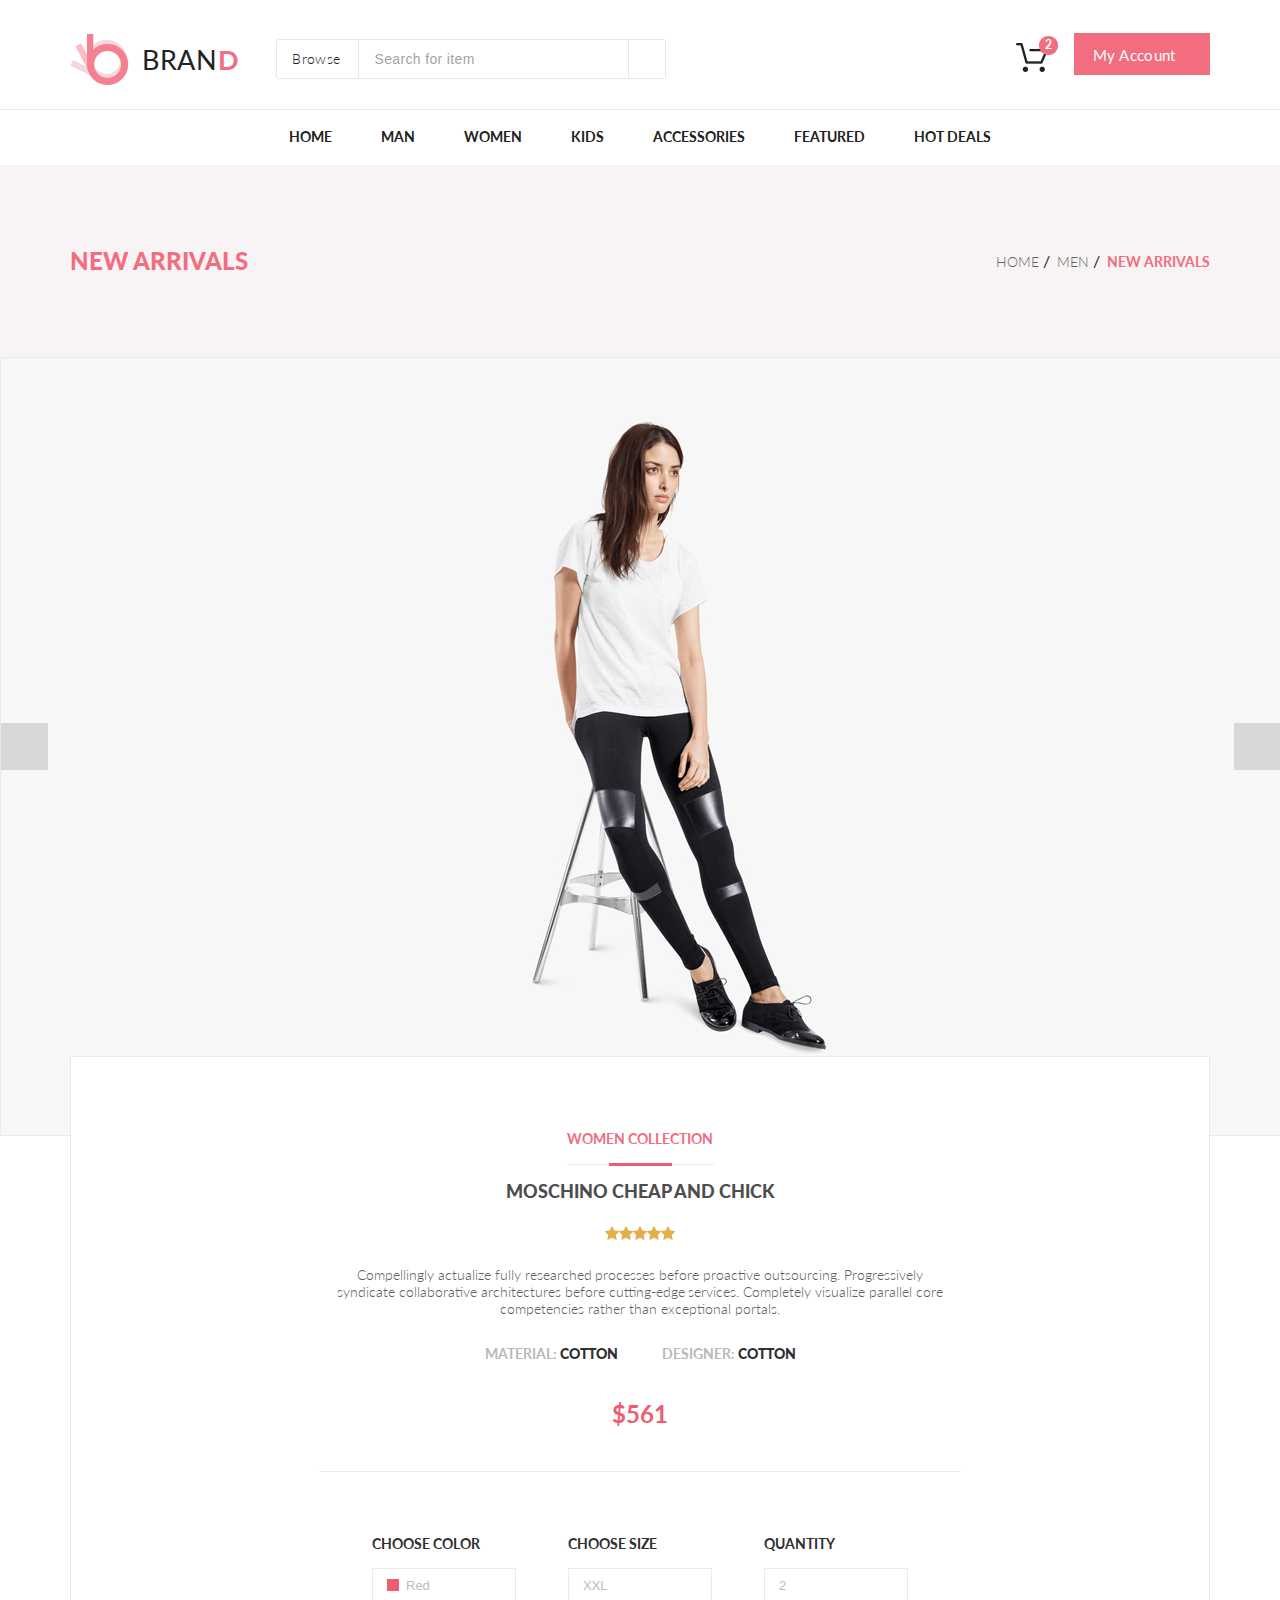
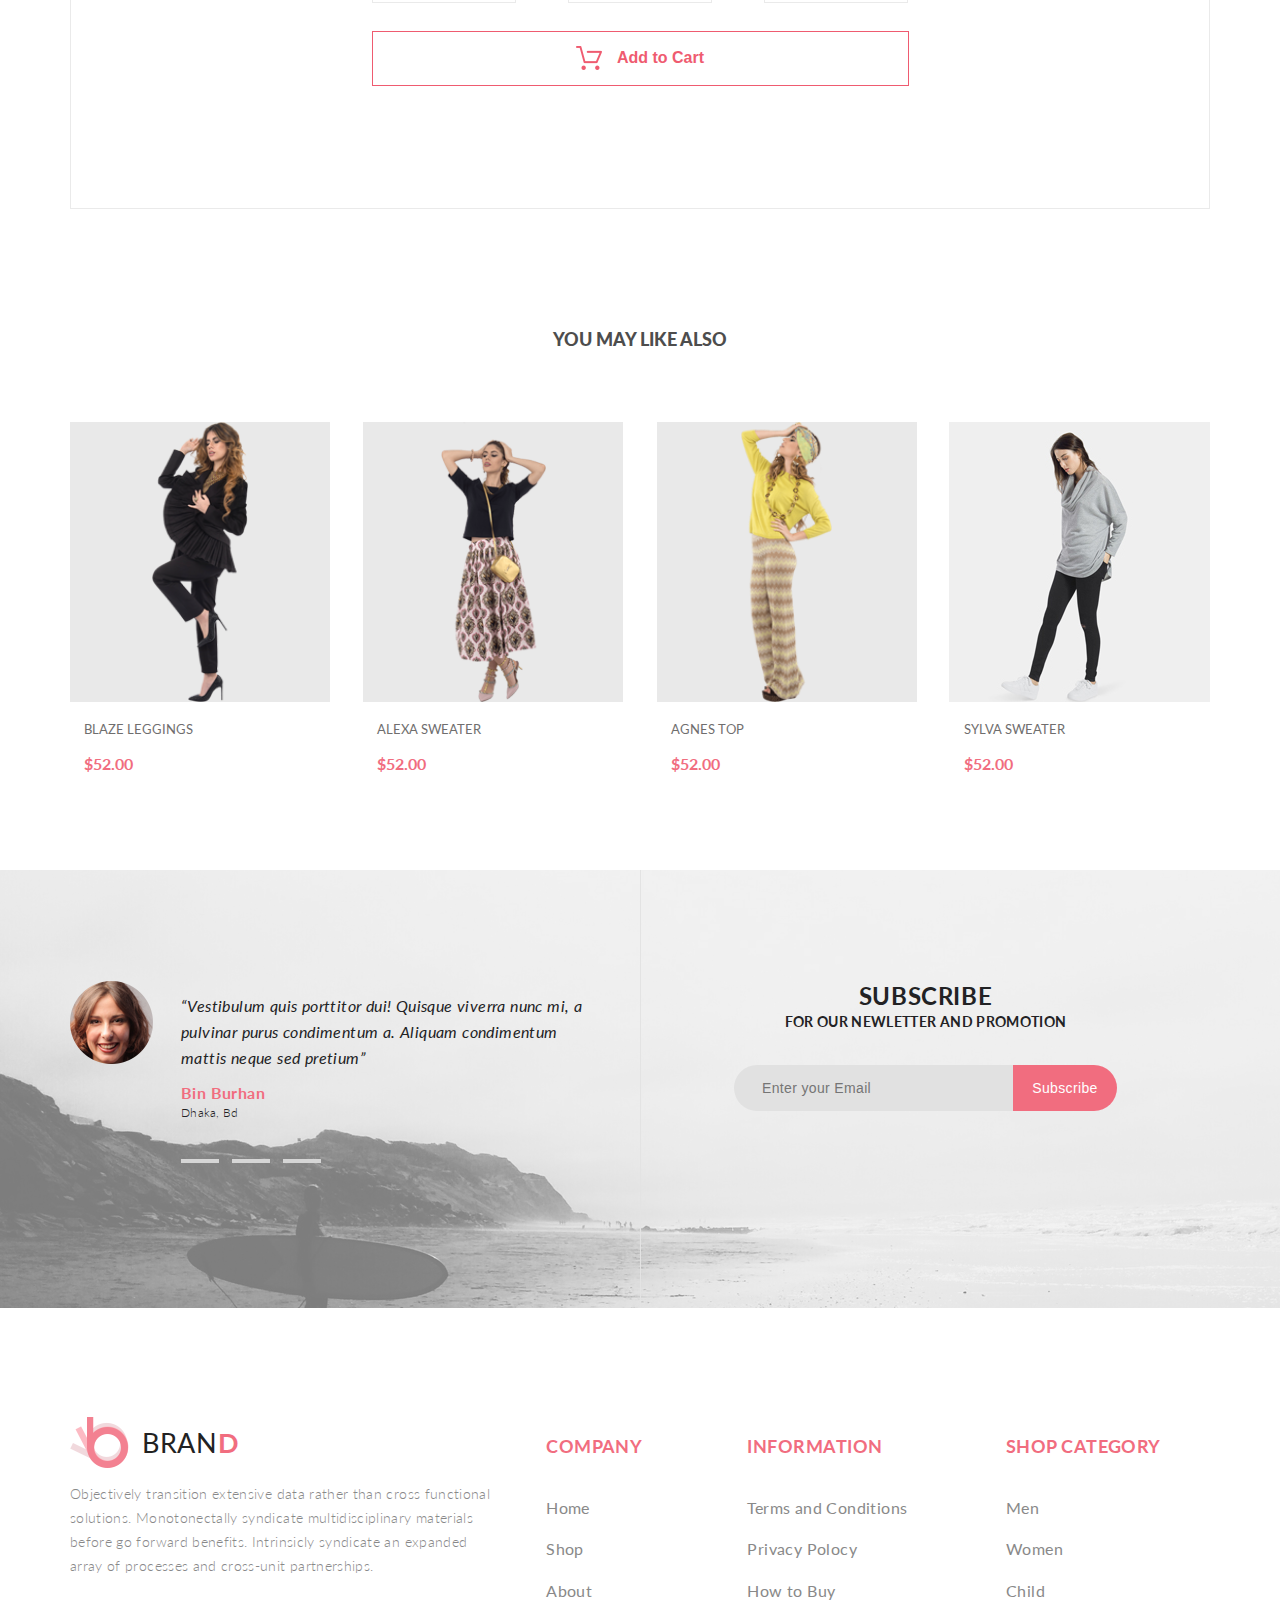
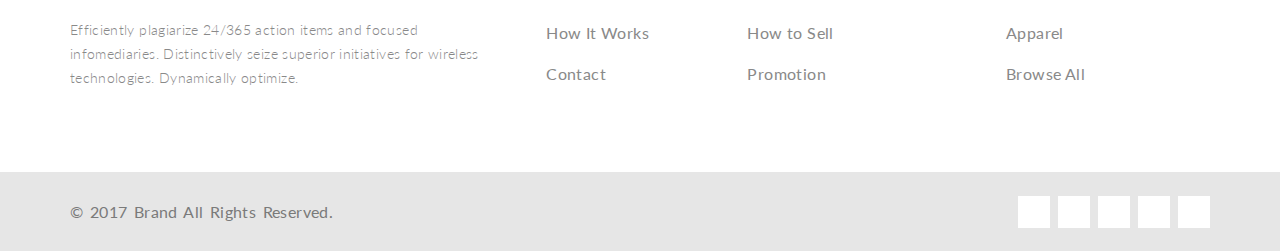
<file: public/single.html>
<!DOCTYPE html>
<html lang="en">
<head>
    <meta charset="UTF-8">
    <title>Single Page</title>
    <link rel="stylesheet" href="../src/layout/css/style.css">
    <link rel="stylesheet" href="https://use.fontawesome.com/releases/v5.14.0/css/all.css" integrity="sha384-HzLeBuhoNPvSl5KYnjx0BT+WB0QEEqLprO+NBkkk5gbc67FTaL7XIGa2w1L0Xbgc" crossorigin="anonymous">
</head>
<body>
    <div class="header container">
    <div class="header__left">
        <a class="header__logo" href="index.html">
            <img src="../src/assets/img/logo.png" alt="logo">bran <span>d</span>
        </a>
        <form class="header__search">
            <a href="#" class="header__browse">Browse <i class="fas fa-caret-down"></i></a>
            <input type="text" placeholder="Search for item">
            <button class="header__search-button"><i class="fas fa-search"></i></button>
        </form>
    </div>
        <div class="header__right">
            <a href="cart.html">
                <img src="../src/assets/img/kart.png" alt="order">
                <div class="header__right-qty">2</div>
            </a>
            <a href="checkout.html">My Account <i class="fas fa-caret-down"></i></a>
        </div>
</div>
    <div class="header_line"></div>
    <div class="topNav">
    <a href="product.html">Home</a>
    <a href="product.html">Man</a>
    <a href="product.html">Women</a>
    <a href="product.html">Kids</a>
    <a href="product.html">Accessories</a>
    <a href="product.html">Featured</a>
    <a href="product.html">Hot Deals </a>
</div>
    <div class="new-arrivals">
    <div class="container new-arrivals__inside">
        <h1><a href="#">new arrivals</a></h1>
        <ul class="bread-crumps">
            <li><a href="#">Home</a></li>
            <li><a href="#">Men</a></li>
            <li><a href="#" class="bread-crumps__active">New Arrivals</a></li>
        </ul>
    </div>
</div>
    <div class="single-woman">
        <button class="single-woman__button"><i class="fas fa-angle-left"></i></button>
        <button class="single-woman__button"><i class="fas fa-angle-right"></i></button>
    </div>
    <main class="container single-content">  <!-- ---------------main----------------- -->
        <h4>
            women collection
        </h4>
        <div class="single-content__pagination">
            <a href="#"></a>
            <a class="single-content__pagination-active" href="#"></a>
            <a href="#"></a>
        </div>
        <h3>moschino cheap and chick</h3>
        <div class="hot-offer__stars">
            <div></div>
            <div></div>
            <div></div>
            <div></div>
            <div></div>
        </div>
        <p>
            Compellingly actualize fully researched processes before proactive outsourcing. Progressively syndicate collaborative architectures before cutting-edge services. Completely visualize parallel core competencies rather than exceptional portals.
        </p>
        <div class="single-content__material">
            <div>material: <span>cotton</span></div>
            <div>designer: <span>cotton</span></div>
        </div>
        <p class="single-content_price">$561</p>
        <div class="main__greyline"></div>
        <div class="single-content__choose">
            <div>
                <h3>choose color</h3>
                <div class="input-button">
                    <input type="text" placeholder="Red" name="color" disabled>
                    <button class="button-city"><i class="fas fas fa-angle-down"></i></button>
                </div>
            </div>
            <div>
                <h3>choose size</h3>
                <div class="input-button">
                    <input type="text" placeholder="XXL" name="size" disabled>
                    <button class="button-city"><i class="fas fas fa-angle-down"></i></button>
                </div>
            </div>
            <div>
                <h3>quantity</h3>
                <div class="input-button">
                    <input type="text" placeholder="2" name="quantity">
                </div>
            </div>
        </div>
        <button class="add-to-cart"><img src="../src/assets/img/kart-red.png" alt="">Add to Cart</button>
    </main> <!-- End of main -->
    <h3 class="container">you may like also</h3>
    <div class="container mayLike">
        <div class="hot-offer">
        <div class="hot-offer__shadow">
            <img src="../src/assets/img/single-1.png" alt="BLAZE LEGGINGS">
            <div class="hot-offer__hover">
                <div class="hot-offer__square">
                    <button><img src="../src/assets/img/kart_white.png" alt="order">Add to Cart</button>
                </div>
            </div>
        </div>
        <a href="#">BLAZE LEGGINGS</a>
        <h3>
            $52.00
            <div class="hot-offer__stars">
                <div></div>
                <div></div>
                <div></div>
                <div></div>
                <div></div>
            </div>
        </h3>


    </div>
        <div class="hot-offer">
        <div class="hot-offer__shadow">
            <img src="../src/assets/img/single-2.png" alt="ALEXA SWEATER">
            <div class="hot-offer__hover">
                <div class="hot-offer__square">
                    <button><img src="../src/assets/img/kart_white.png" alt="order">Add to Cart</button>
                </div>

            </div>
        </div>
        <a href="#">ALEXA SWEATER</a>
        <h3>
            $52.00
            <div class="hot-offer__stars">
                <div></div>
                <div></div>
                <div></div>
                <div></div>
                <div></div>
            </div>
        </h3>
    </div>
        <div class="hot-offer">
        <div class="hot-offer__shadow">
            <img src="../src/assets/img/single-3.png" alt="AGNES TOP">
            <div class="hot-offer__hover">
                <div class="hot-offer__square">
                    <button><img src="../src/assets/img/kart_white.png" alt="order">Add to Cart</button>
                </div>
            </div>
        </div>
        <a href="#">AGNES TOP</a>
        <h3>
            $52.00
            <div class="hot-offer__stars">
                <div></div>
                <div></div>
                <div></div>
                <div></div>
                <div></div>
            </div>
        </h3>
    </div>
        <div class="hot-offer">
        <div class="hot-offer__shadow">
            <img src="../src/assets/img/single-4.jpg" alt="SYLVA SWEATER">
            <div class="hot-offer__hover">
                <div class="hot-offer__square">
                    <button><img src="../src/assets/img/kart_white.png" alt="order">Add to Cart</button>
                </div>
            </div>
        </div>
        <a href="#">SYLVA SWEATER</a>
        <h3>
            $52.00
            <div class="hot-offer__stars">
                <div></div>
                <div></div>
                <div></div>
                <div></div>
                <div></div>
            </div>
        </h3>
    </div>
    </div>
    <div class="subscibe"><div class="subscibe-shadow">
    <div class="container subscibe_wrapper">
        <div class="subscribe-left">
            <img src="../src/assets/img/subsribe-face.png" alt="face">
            <div>
                <p>“Vestibulum quis porttitor dui! Quisque viverra nunc mi,
                    a pulvinar purus condimentum a. Aliquam condimentum mattis neque sed pretium”</p>
                <h4>Bin Burhan</h4>
                <p>Dhaka, Bd</p>
                <div class="subscribe-pagination">
                    <a href="#"></a>
                    <a href="#"></a>
                    <a href="#"></a>
                </div>
            </div>
        </div>
        <div class="subscribe-border"></div>
        <div class="subscribe-right">
            <h3>subscribe</h3>
            <h4>for our newletter and promotion</h4>
            <form action="">
                <input type="text" placeholder="Enter your Email">
                <button>Subscribe</button>
            </form>
        </div>
    </div> <!-- End of .subscibe_wrapper -->
</div></div> <!-- End of .subscibe -->
    <div class="container footer-menu">
    <div class="footer-menu__left">
        <a class="header__logo" href="index.html">
            <img src="../src/assets/img/logo.png" alt="logo">bran <span>d</span>
        </a>
        <p>
            Objectively transition extensive data rather than cross functional solutions. Monotonectally syndicate multidisciplinary materials before go forward benefits. Intrinsicly syndicate an expanded array of processes and cross-unit partnerships.
        </p>
        <p>
            Efficiently plagiarize 24/365 action items and focused infomediaries. Distinctively seize superior initiatives for wireless technologies. Dynamically optimize.
        </p>

    </div>
    <div class="footer-menu__right">
        <div class="footer-menu__right-item">
            <h3>company</h3>
            <a href="#">Home</a>
            <a href="#">Shop</a>
            <a href="#">About</a>
            <a href="#">How It Works</a>
            <a href="#">Contact</a>
        </div>
        <div class="footer-menu__right-item">
            <h3>information</h3>
            <a href="#">Terms and Conditions</a>
            <a href="#">Privacy Polocy</a>
            <a href="#">How to Buy</a>
            <a href="#">How to Sell</a>
            <a href="#">Promotion</a>
        </div>
        <div class="footer-menu__right-item">
            <h3>shop category</h3>
            <a href="#">Men</a>
            <a href="#">Women</a>
            <a href="#">Child</a>
            <a href="#">Apparel</a>
            <a href="#">Browse All</a>
        </div>
    </div>  <!-- End of footer-menu__right -->
</div> <!-- End of footer-menu -->
    <div class="footer">
    <div class="container footer_center">
        <div>
            &copy; 2017  Brand  All Rights Reserved.
        </div>
        <div>
            <a href="#" class="footer__social"><i class="fab fa-facebook-f"></i></a>
            <a href="#" class="footer__social"><i class="fab fa-twitter"></i></a>
            <a href="#" class="footer__social"><i class="fab fa-linkedin-in"></i></a>
            <a href="#" class="footer__social"><i class="fab fa-pinterest-p"></i></a>
            <a href="#" class="footer__social"><i class="fab fa-google-plus-g"></i></a>
        </div>
    </div>
</div>
</body>
</html>
</file>
<file: src/layout/css/style.css>
@import "main.css";
@import "cart.css";
@import "single.css";
@import "checkout.css";
@import "product.css";
</file>
<file: css/style.css>
@import url('https://fonts.googleapis.com/css2?family=Lato:wght@300;400;700;900&display=swap');
@import url(footer.css);
body {
    margin: 0;
    padding: 0;
    width: 100%;
    min-height: 100%;
    font-family: 'Lato', sans-serif;
    font-weight: 400;
    color: #222222;
}
body a, body button, input[type="submit"] {
    transition-duration: 0.2s;
}
.container {
    margin: 0 auto;
    max-width: 1140px;
    display: flex;
}
.header {
    min-height: 100px;
    justify-content: space-between;
    align-content: center;
    margin-top: 9px;
}
.header__left {
    display: flex;
    justify-content:flex-start;
    align-items: center;
}
.header__logo {
    text-transform: uppercase;
    text-decoration: none;
    letter-spacing: 0.68px;
    font-size: 27px;
    color: #222222;
    display: flex;
    align-items: center;
    margin-right: 37px;
    transition-duration: 0.3s;
}
.header__logo span {
    color: #f16d7f;
    font-weight: bold;
}
.header__logo img{
    margin-right: 13px;
}
.header__logo:hover {
    transform: scale(1.2) rotate(-15deg);
}
.header__search {
    align-items: center;
    display: flex;
    height: 38px;
    border: solid 1px #e6e6e6;
    border-radius: 3px;
    height: 38px;
}
.header__search input {
    border: none;
    outline: none;
    width: 271px;
    height: inherit;
    padding-left: 16px;
    border-left: solid 1px #e6e6e6;
    border-right: solid 1px #e6e6e6;
    box-sizing: border-box;
    font-size: 14px;
    font-weight: 300;
    letter-spacing: 0.35px;
}
.header__browse {
    text-decoration: none;
    font-size: 14px;
    line-height: 38px;
    font-weight: 300;
    letter-spacing: 0.35px;
    padding-left: 15px;
    padding-right: 9px;
    /*background-image: linear-gradient(to top, #f9f9f9, #f5f5f5);*/
    display: flex;
    align-items: center;
    flex-wrap: nowrap;
    color: #222222;
}
.header__search input::placeholder {
font-size: 14px;
font-weight: 300;
letter-spacing: 0.35px;
color: #a4a4a4;
    }

.header__browse i {
    margin-left: 8px;
}

.header__search-button {
    height: inherit;
    width: 36px;
    border: none;
    outline: none;
    background-color: #ffffff;
    color: #a4a4a4;
}
.header__search-button:hover {
    cursor: pointer;
    opacity: 0.7;
}
.header__right {
    display: flex;
    justify-content: flex-end;
    align-items: center;
}
.header__right a:first-child {
    margin-right: 26px;
    display: block;
    position: relative;
}
.header__right a:first-child:hover {
    /*opacity: 0.7;*/
}
.header__right a:first-child > img, .header__right a:first-child > div {
    transition-duration: 0.3s;
}
.header__right a:first-child:hover > img {
    transform: scale(1.2);
}
.header__right a:first-child:hover > div {
    transform: scale(1.5);
    background-color: #ef5b70;
}
.header__right a:first-child .header__right-qty {
    position: absolute;
    top: -7px;
    left: 23px;
    width: 19px;
    height: 19px;
    border-radius: 9px;
    background-color: #f16d7f;
    color: #ffffff;
    font-size: 12px;
    font-weight: bold;
    text-align: center;
    line-height: 18px;
}
.header__right a:nth-child(2) {
    background-color: #f16d7f;
    text-decoration: none;
    color: #ffffff;
    font-size: 15px;
    letter-spacing: 0.38px;
    width: 105px;
    padding: 13px 12px 11px 19px;
    margin-bottom: 11px;
}
.header__right a:nth-child(2):hover {
    opacity: 0.7;
}
.header__right a i{
    margin-left: 8px;
}
.header_line {
    width: 100%;
    border-bottom: solid 1px #ececec;
}

.topNav {
    text-align: center;
    margin-top: 14px;
    margin-bottom: 15px;
}
.topNav a {
    text-decoration: none;
    text-transform: uppercase;
    font-size: 14px;
    color: #222222;
    font-weight: bold;
    line-height: 1.86;
    padding:0 7px 16px 7px;
}
.topNav a:hover {
    color: #ef5b70;
    border-bottom: 3px solid #ef5b70;
}
.topNav a:not(:last-child) {
    margin-right: 31px;
}
.image-frame {
    width: 100%;
    height: 665px;
    background-color: #e8e8e8;
    margin-bottom: 98px;
}
.second-block {
    height: inherit;
    background-image: url(../img/layer24.jpg);
    background-repeat: no-repeat;
    background-position: right -17px;
}
.forBorder {
    display: flex;
    flex-direction: column;
    justify-content: center;
}

.theBrand, .ofLuxerious {
    padding-left: 12px;
}
.theBrand {
    font-size: 60px;
    letter-spacing: 1.5px;
    font-weight: 900;
    text-transform: uppercase;
    line-height: 44px;
    border-left: 12px solid #f16d7f;
    
}
.ofLuxerious {
    font-size: 40px;
    letter-spacing: 1px;
    line-height: 32px;
    padding-top: 17px;
    text-transform: uppercase;
    font-weight: 900;
    border-left: 12px solid #f16d7f;
}
.ofLuxerious > span{
    color: #f16d7f;
}
.hot-offers {
    flex-wrap: wrap;
}

.hot-offers__square {
    display: block;
    position: relative;
    margin-bottom: 20px;
    background-color: #000000;
}
.hot-offers__square > img {
    margin-bottom: -4px;
}
.hot-offers__square :hover {
    cursor: pointer;
    opacity: 0.8;
}

.hot-offers__left {
    margin-right: 20px;
}

.hot-offers__text {
    display: flex;
    flex-direction: column;
    padding: 16px 18px;
    position: absolute;
    top: 26px;
    left: 0;
    background-color: #ffffff;
}

.hot-offers__upper-text {
    text-transform: uppercase;
    font-size: 18px;
    font-weight: 900;
    letter-spacing: 0.45px;
}

.hot-offers__under-text {
    font-size: 30px;
    font-weight: 900;
    text-transform: uppercase;
    letter-spacing: 0.75px;
    color: #f16d7f;
}

.featured-items__title {
    display: flex;
    width: 100%;
    flex-direction: column;
    align-items: center;
}
.featured-items__title h2 {
    font-size: 30px;
    font-weight: 900;
    letter-spacing: 0.75px;
    margin-top: 80px;
    margin-bottom: 12px;
}
.featured-items__title h4 {
    font-size: 14px;
    letter-spacing: 0.35px;
    color: #9f9f9f;
    margin-top: 0;
    margin-bottom: 60px;
}

.featured-items {
    flex-direction: row;
    flex-wrap: wrap;
    justify-content: space-between;
}
.hot-offer__shadow {
    display: flex;
    justify-content: center;
    align-content: center;
    height: 280px;
    width: 260px;
    background-color: #e9e9e9;
}
.hot-offer__shadow img{
}
.hot-offer {
    display: block;
    margin-bottom: 39px;
    text-decoration: none;
    position:relative;
}
.hot-offer a:nth-child(2) {
    display: block;
    text-decoration: none;
    font-weight: 400;
    text-transform: uppercase;
    font-size: 13px;
    margin-top: 19px;
    margin-left: 14px;
    margin-bottom: 0;
    color: #6f6e6e;
}
.hot-offer a:nth-child(2):hover {
    color: #f16d7f;
    cursor: pointer;
}
.hot-offer h3:nth-child(3) {
    font-size: 16px;
    font-weight: bold;
    color: #f16d7f;
    margin-top: 17px;
    margin-left: 14px;
    margin-bottom: 21px;
}

.hot-offer__hover {
    position: absolute;
    top: 0;
    left: 0;
    width: 260px;
    height: inherit;
    /*box-shadow: 0px 5px 8px 0 rgba(0, 0, 0, 0.16);*/
    display: none;
}
.hot-offer:hover .hot-offer__hover {
    display: block;
}
.hot-offer:hover {
    box-shadow: 0px 5px 8px 0 rgba(0, 0, 0, 0.16);
}
.hot-offer:hover .hot-offer__stars{
    display: flex;
}
.hot-offer__stars {
    display: flex;
    flex-wrap: nowrap;
    width: fit-content;
    margin-left: 160px;
    margin-top: -15px;
    display: none;
}
.hot-offer__stars > div {
    width: 14px;
    height: 14px;
    background-image: url("../img/star-full.png");
}
.hot-offer__stars > div.half-star {
    background-image: url("../img/star-half.png");
}
.hot-offer__stars > div.empty-star {
    background-image: url("../img/star-empty.png");
}
.hot-offer__square {
    background-color: rgba(90,90,90,0.7);
    width: inherit;
    height: 280px;
    display: flex;
    justify-content: center;
}
.hot-offer__square > button {
    outline: none;
    border: none;
    display: flex;
    align-items: center;
    margin-top: 94px;
    text-decoration: none;
    font-size: 13px;
    font-weight: bold;
    line-height: 10px;
    color: #ffffff;
    background-color: rgba(90,90,90,0);
    padding: 12px;
    height: 39px;
    box-sizing: border-box;
    border: solid 1px #ffffff;
}
.hot-offer__square > button:hover {
    opacity: 0.7;
    cursor: pointer;
    /*cursor: pointer;
    color: #f16d7f;
    border-color: #f16d7f;*/
}
.hot-offer__square > button > img {
    margin-right: 8px;
}
.featured-items__undertitle {
    width: 100%;
    text-align: center;
    margin-top: 18px;
}
.featured-items__undertitle > a {
    display: inline-block;
    font-size: 16px;
    font-weight: bold;
    letter-spacing: 0.4px;
    padding: 18px;
    color: #ffffff;
    background-color: #f16d7f;
    text-decoration: none;
}
.featured-items__undertitle > a > i {
    margin-left: 9px;
}
.featured-items__undertitle > a:hover {
    opacity: 0.7;
}
.offer-women {
    height: 529px;
    background-color: #222224;
    margin-top: 113px;
    background-image: url(../img/bg-offer-women.jpg);
    background-repeat: no-repeat;
    background-position: left top;
    flex-direction: column;
    align-items: flex-end;
    justify-content: space-around;
    position: relative;
}

.offer-women__bonus {
    width: 300px;
    display: flex;
    justify-content: flex-start;
    background-color: #222224;
    outline: none;
    border: none;
    margin-right: 33px;
}

.offer-women__pic {
    margin-right: 30px;
}
.offer-women__text > h3 {
    margin-top: 2px;
    margin-left: 3px;
    margin-bottom: 0;
    font-size: 20px;
    font-weight: bold;
    letter-spacing: 0.5px;
    color: #fbfbfb;    
}
.offer-women__text > p {
    margin-top: 10px;
    margin-bottom: 0;
    font-size: 14px;
    font-weight: 300;
    line-height: 1.71;
    letter-spacing: 0.35px;
    text-align: left;
    color: #fbfbfb;
}
.offer-women__dicount {
    position: absolute;
    top: 145px;
    left: 39px;
}
.offer-women__dicount > h2 {
    text-transform: uppercase;
    font-size: 53.5px;
    letter-spacing: 1.34px;
    color: #f16d7f;
    margin: 0;
}
.offer-women__dicount > h3 {
    margin: 0;
    text-transform: uppercase;
    font-size: 32px;
    font-weight: bold;
    letter-spacing: 0.8px;
    text-align: left;
    color: #ffffff;    
}
.subscibe {
    margin-top: 97px;
    margin-bottom: 109px;

    width: 100%;
    height: 438px;
    background-image: url(../img/bg-subscibe.jpg);
    background-size: cover;
    background-repeat: no-repeat;
    background-color: #f4f4f5
}
.subscibe-shadow {
    width: 100%;
    height: inherit;
    background-color: rgba(239, 239, 240, 0.5);
}
.subscribe-border {
    width: 1px;
    height:438px;
    border-right: 1px solid #e3e3e3;
}

.subscibe_wrapper {
    justify-content: center;
    min-width: 800px;
}
.subscribe-left, .subscribe-right {
    width: calc(50% - 1px);
    display: flex;
    margin-top: 111px;
    min-width: 390px;
}
.subscribe-left {
    justify-content: flex-start;
    align-items:flex-start;        
}
.subscribe-left > img {
    margin-right: 28px;
}
.subscribe-left > div > p:nth-child(1) {
    margin: 12px 40px 9px 0;
    font-size: 16px;
    font-style: italic;
    line-height: 1.63;
    letter-spacing: 0.4px;
    text-align: left;
    color: #222224;
}
.subscribe-left > div > h4 {
    margin-top: 0;
    margin-bottom: 0;
    font-size: 16px;
    font-weight: bold;
    line-height: 1.63;
    letter-spacing: 0.4px;
    color: #f16d7f;
}
.subscribe-left > div > p:nth-child(3) {
    margin-top: 0;
    margin-bottom: 0;
    font-size: 12px;
    font-weight: 300;
    line-height: 1.17;
    letter-spacing: 0.3px;
    color: #222224;
}
.subscribe-pagination {
    display: flex;
    justify-content: flex-start;
    margin-top: 39px;
}
.subscribe-pagination > a{
    display: block;
    width: 38px;
    border-top: 4px solid #d6d6d6;
    margin-right: 13px;
}
.subscribe-pagination > a:hover {
    border-top: 4px solid #f16d7f;
}
.subscribe-right {
    flex-direction: column;
    align-items: center;
}
.subscribe-right > h3 {
    text-transform: uppercase;
    margin: 0;
    font-size: 24px;
    letter-spacing: 0.6px;
    color: #222224;
}
.subscribe-right > h4 {
    text-transform: uppercase;
    margin-top: 3px;
    margin-bottom: 35px;
    font-size: 14px;
    letter-spacing: 0.35px;
    color: #222224;
}
.subscribe-right > form > input {
    border: none;
    outline: none;
    width: 280px;
    height: 46px;
    border-radius: 23px 0 0 23px;
    background-color: #e1e1e1;
    padding-left: 28px;
    font-size: 14px;
    box-sizing: border-box;
}
.subscribe-right > form > input:placeholder-shown {
    padding-left: 28px;
    font-size: 14px;
    letter-spacing: 0.35px;
    color: rgba(34, 34, 36, 0.67);
}
.subscribe-right > form > button {
    border: none;
    outline: none;
    width: 104px;
    height: 46px;
    background-color: #f16d7f;
    color: #ffffff;
    border-radius: 0 23px 23px 0;
    box-sizing: border-box;
    margin-left: -5px;
    font-size: 14px;
    letter-spacing: 0.35px;
    color: #ffffff;
}
.subscribe-right > form > button:hover {
    cursor: pointer;
    opacity: 0.7;
}
</file>
<file: css/cart.css>
.new-arrivals {
  width: 100%;
  background-color: #f8f3f4; }

.new-arrivals__inside {
  justify-content: space-between;
  align-items: center; }
  .new-arrivals__inside h1 a {
    display: block;
    text-decoration: none;
    text-transform: uppercase;
    font-size: 24px;
    font-weight: 900;
    color: #f16d7f;
    margin-top: 60px;
    margin-bottom: 60px; }
  .new-arrivals__inside .bread-crumps {
    display: flex; }
    .new-arrivals__inside .bread-crumps li {
      list-style: none; }
      .new-arrivals__inside .bread-crumps li:not(:last-child)::after {
        content: "/";
        margin-left: 4px;
        margin-right: 7px; }
      .new-arrivals__inside .bread-crumps li a {
        text-decoration: none;
        font-size: 14px;
        font-weight: 300;
        color: #636363;
        text-transform: uppercase; }
        .new-arrivals__inside .bread-crumps li a:hover {
          color: #f16d7f; }
        .new-arrivals__inside .bread-crumps li a.bread-crumps__active {
          color: #f16d7f;
          font-weight: bold; }

.main {
  flex-direction: column; }
  .main .main__title {
    width: 100%;
    margin-top: 70px;
    justify-content: space-between;
    text-transform: uppercase;
    font-size: 13px;
    font-weight: bold;
    letter-spacing: -0.2px;
    border-bottom: solid 1px #eaeaea; }
    .main .main__title h3 {
      margin-bottom: 17px; }
  .main .main__content {
    width: 100%;
    margin-top: 2px;
    padding-bottom: 23px;
    padding-top: 22px;
    border-bottom: solid 1px #eaeaea;
    justify-content: space-between;
    align-items: center; }
    .main .main__content .main__table-cell-2, .main .main__content .main__table-cell-3, .main .main__content .main__table-cell-4, .main .main__content .main__table-cell-5 {
      font-size: 13px;
      color: #656565;
      text-transform: uppercase; }
    .main .main__content .main__content-cell-1 {
      display: flex;
      align-items: center; }
      .main .main__content .main__content-cell-1 .main__table-cell-1-stars {
        margin: 0;
        margin-bottom: 15px; }
      .main .main__content .main__content-cell-1 img {
        margin-right: 21px; }
      .main .main__content .main__content-cell-1 h3 {
        margin: 0;
        text-transform: uppercase;
        font-size: 13px;
        margin-bottom: 11px; }
        .main .main__content .main__content-cell-1 h3 a {
          text-decoration: none; }
          .main .main__content .main__content-cell-1 h3 a:hover {
            color: #f16d7f; }
      .main .main__content .main__content-cell-1 p {
        margin: 0;
        font-size: 13px; }
        .main .main__content .main__content-cell-1 p span {
          font-weight: bold; }
        .main .main__content .main__content-cell-1 p:nth-child(3) {
          margin-bottom: 5px; }

.main__table-cell-1 {
  min-width: 280px; }

.main__table-cell-2, .main__table-cell-3, .main__table-cell-4 {
  min-width: 90px;
  text-align: center; }

.main__table-cell-5 {
  min-width: 80px;
  text-align: center; }

.main__table-cell-6 {
  min-width: 60px;
  text-align: center; }
  .main__table-cell-6 a:hover {
    color: #f16d7f; }

.cart-buttons {
  display: flex;
  justify-content: space-between;
  margin-top: 44px;
  margin-bottom: 63px; }
  .cart-buttons a {
    display: block;
    border: 1px solid #eaeaea;
    padding: 20px 38px 18px 39px;
    text-transform: uppercase;
    text-decoration: none;
    font-size: 14px;
    font-weight: bold;
    color: #4a4a4a; }
    .cart-buttons a:hover {
      color: #f16d7f;
      border-color: #f16d7f; }

.address-coupon-total {
  width: 100%;
  display: flex;
  justify-content: space-between; }
  .address-coupon-total .address-coupon-total-column {
    display: flex;
    flex-direction: column; }
    .address-coupon-total .address-coupon-total-column h2 {
      text-transform: uppercase;
      font-size: 16px;
      font-weight: bold;
      margin-top: 0;
      margin-bottom: 22px; }
    .address-coupon-total .address-coupon-total-column input {
      border: 1px solid #eaeaea; }
    .address-coupon-total .address-coupon-total-column input[type='text'] {
      height: 45px;
      width: 355px;
      padding-left: 18px;
      padding-right: 18px;
      font-size: 13px;
      font-weight: 300;
      box-sizing: border-box; }
      .address-coupon-total .address-coupon-total-column input[type='text']::placeholder {
        font-size: 13px;
        font-weight: 300;
        color: #b1b1b1; }
    .address-coupon-total .address-coupon-total-column input[type='text']:first-child {
      margin-right: -35px;
      padding-right: 35px; }
    .address-coupon-total .address-coupon-total-column input:nth-child(3) {
      margin-bottom: 20px;
      margin-top: 20px; }
    .address-coupon-total .address-coupon-total-column input:nth-child(4) {
      margin-bottom: 23px; }
    .address-coupon-total .address-coupon-total-column input[type='submit'] {
      padding-left: 15px;
      padding-right: 15px;
      margin-top: 3px;
      width: fit-content;
      height: 35px;
      font-size: 11px;
      font-weight: bold;
      background-color: #ffffff;
      color: #4a4a4a;
      text-transform: uppercase; }
      .address-coupon-total .address-coupon-total-column input[type='submit']:hover {
        cursor: pointer;
        color: #f16d7f;
        border-color: #f16d7f; }
    .address-coupon-total .address-coupon-total-column button.button-city {
      height: 40px;
      width: 30px;
      color: #bdbdbd;
      border: none;
      outline: none;
      background-color: #ffffff;
      box-sizing: border-box; }
      .address-coupon-total .address-coupon-total-column button.button-city:hover {
        cursor: pointer;
        color: #f16d7f; }
    .address-coupon-total .address-coupon-total-column label {
      font-size: 14px;
      font-weight: 300;
      margin: 2px 0;
      color: #000000; }

.address-coupon-total .address-coupon-total-column:first-child div:nth-child(2) {
  height: 45px;
  width: 355px;
  padding: 0;
  box-sizing: border-box; }

div.address-coupon-total-column {
  background-color: #f5f3f3;
  min-width: 360px;
  height: 214px;
  justify-content: center;
  align-items: flex-end;
  padding-right: 40px;
  box-sizing: border-box; }
  div.address-coupon-total-column p {
    font-size: 11px;
    text-transform: uppercase;
    color: #4a4a4a;
    margin: 0; }
    div.address-coupon-total-column p span {
      margin-left: 17px; }
  div.address-coupon-total-column h3 {
    margin: 14px 0 40px 0;
    font-size: 16px;
    font-weight: 900;
    text-transform: uppercase; }
    div.address-coupon-total-column h3 span {
      color: #f16d7f;
      margin-left: 17px; }
  div.address-coupon-total-column button {
    width: fit-content;
    font-size: 16px;
    font-weight: bold;
    text-transform: uppercase;
    color: #ffffff;
    padding: 19px 42px;
    background-color: #f16d7f;
    border: none;
    outline: none;
    white-space: nowrap; }
    div.address-coupon-total-column button:hover {
      opacity: 0.7;
      cursor: pointer; }

/*# sourceMappingURL=cart.css.map */
</file>
<file: css/single.css>
.mayLike {
  justify-content: space-between;
  margin-top: 72px;
  margin-bottom: -60px; }

h3.container {
  text-transform: uppercase;
  font-size: 18px;
  font-weight: 900;
  color: #4d4d4d;
  width: fit-content; }

.single-woman {
  width: 100%;
  height: 777px;
  background-color: #f7f7f7;
  background-image: url("../img/single-woman.jpg");
  background-repeat: no-repeat;
  background-position: center;
  border: solid 1px #eaeaea;
  display: flex;
  justify-content: space-between;
  align-items: center; }
  .single-woman .single-woman__button {
    width: 47px;
    height: 47px;
    background-color: #d8d8d8;
    font-size: 24px;
    color: #ffffff;
    border: none;
    outline: none; }
    .single-woman .single-woman__button:hover {
      cursor: pointer;
      background-color: #f16d7f; }

.single-content {
  flex-direction: column;
  justify-content: space-between;
  align-items: center;
  margin-bottom: 119px;
  margin-top: -80px;
  background-color: #ffffff;
  border: 1px solid #eaeaea;
  box-sizing: border-box; }
  .single-content .hot-offer__stars {
    display: flex;
    flex-direction: row;
    margin: 0 auto 26px; }
  .single-content h4, .single-content h3, .single-content p {
    margin: 0 auto;
    max-width: 618px; }
  .single-content h4 {
    margin-top: 73px;
    margin-bottom: 14px;
    padding-bottom: 15px;
    font-size: 14px;
    font-weight: bold;
    color: #f16d7f;
    text-transform: uppercase;
    border-bottom: 1px solid #eaeaea;
    box-sizing: border-box;
    display: flex;
    flex-direction: column;
    align-items: center; }
    .single-content h4 div {
      width: 63px;
      border-bottom: 3px solid #ef5b70;
      position: relative;
      top: 17px; }
  .single-content > h3 {
    font-size: 18px;
    font-weight: 900;
    color: #4d4d4d;
    text-transform: uppercase;
    margin-bottom: 24px; }
  .single-content .hot-offer__stars + p {
    text-align: center;
    font-size: 14px;
    font-weight: 300;
    color: #5e5e5e;
    margin-bottom: 28px;
    word-spacing: -0.2px; }
  .single-content .single-content__material {
    display: flex;
    flex-direction: row;
    justify-content: space-between;
    width: fit-content;
    margin: 0 auto 37px; }
    .single-content .single-content__material div:first-child {
      margin-right: 44px; }
    .single-content .single-content__material div {
      text-transform: uppercase;
      font-size: 14px;
      font-weight: bold;
      color: #b9b9b9; }
      .single-content .single-content__material div span {
        color: #2f2f2f;
        font-weight: 900; }

p.single-content_price {
  font-size: 24px;
  font-weight: bold;
  color: #ef5b70;
  margin-bottom: 43px; }

.main__greyline {
  border-bottom: solid 1px #eaeaea;
  width: 642px;
  margin: 0 auto 63px; }

.single-content__choose {
  margin: 0 auto;
  display: flex;
  justify-content: space-between;
  margin-bottom: 28px; }
  .single-content__choose > div:first-child > div.input-button > input {
    background-image: url("../img/square-red.png");
    background-repeat: no-repeat;
    background-position: 14px center;
    padding-left: 33px; }
  .single-content__choose > div:not(:last-child) {
    margin-right: 79px; }
  .single-content__choose > div > h3 {
    text-transform: uppercase;
    font-size: 14px;
    font-weight: bold;
    color: #2f2f2f;
    margin-bottom: 16px; }
  .single-content__choose > div > div.input-button {
    display: flex;
    flex-wrap: nowrap; }
    .single-content__choose > div > div.input-button > input {
      margin: 0;
      height: 35px;
      width: 144px;
      border: 1px solid #eaeaea;
      outline: none;
      padding-left: 14px;
      padding-right: 25px;
      font-size: 13px;
      background-color: #ffffff;
      box-sizing: border-box; }
    .single-content__choose > div > div.input-button > button {
      width: 23px;
      height: calc(35px - 2px);
      margin: auto -25px;
      border: none;
      outline: none;
      background-color: #ffffff;
      color: #bcbcbc; }
      .single-content__choose > div > div.input-button > button:hover {
        cursor: pointer;
        color: #f16d7f; }
    .single-content__choose > div > div.input-button > input::placeholder {
      font-size: 13px;
      color: #bcbcbc; }

.add-to-cart {
  margin: 0 auto 122px;
  color: #ef5b70;
  border: 1px solid #ef5b70;
  font-size: 16px;
  font-weight: bold;
  width: 537px;
  height: 55px;
  display: flex;
  justify-content: center;
  align-items: center;
  outline: none;
  background-color: #ffffff; }
  .add-to-cart:hover {
    opacity: 0.7;
    cursor: pointer; }
  .add-to-cart img {
    margin-right: 15px; }

/*# sourceMappingURL=single.css.map */
</file>
<file: css/checkout.css>
@keyframes myCollapse {
  0% {
    opacity: 0; }
  100% {
    opacity: 1; } }
main.checkout-main {
  margin-top: 70px;
  margin-bottom: -50px; }
  main.checkout-main ol {
    list-style-type: decimal-leading-zero;
    list-style-position: inside;
    width: 100%;
    padding: 0; }
    main.checkout-main ol > li.shipping-details {
      text-transform: uppercase;
      font-size: 16px;
      font-weight: 900;
      padding-bottom: 25px;
      margin-bottom: 27px;
      border-bottom: 1px solid #e8e8e8;
      width: inherit; }
      main.checkout-main ol > li.shipping-details > label {
        color: #222222;
        margin-left: 6px; }
        main.checkout-main ol > li.shipping-details > label:hover {
          cursor: pointer;
          color: #ef5b70; }
      main.checkout-main ol > li.shipping-details > article {
        margin-top: 39px;
        margin-left: 33px;
        display: none;
        text-transform: initial;
        justify-content: space-between;
        max-width: 940px;
        animation: myCollapse 0.5s; }
      main.checkout-main ol > li.shipping-details > input[type="checkbox"] {
        position: absolute;
        left: -2000px; }
      main.checkout-main ol > li.shipping-details > input[type="checkbox"]:checked ~ article {
        display: flex; }
      main.checkout-main ol > li.shipping-details .checkout-content-left, main.checkout-main ol > li.shipping-details .checkout-content-right {
        display: flex;
        flex-direction: column;
        justify-content: space-between; }
        main.checkout-main ol > li.shipping-details .checkout-content-left form input[type="submit"], main.checkout-main ol > li.shipping-details .checkout-content-right form input[type="submit"] {
          outline: none;
          border: none;
          font-size: 14px;
          font-weight: bold;
          color: #4a4a4a;
          text-transform: uppercase;
          width: 180px;
          height: 50px;
          background-color: #ffffff;
          border: 1px solid #eaeaea;
          box-sizing: border-box; }
          main.checkout-main ol > li.shipping-details .checkout-content-left form input[type="submit"]:hover, main.checkout-main ol > li.shipping-details .checkout-content-right form input[type="submit"]:hover {
            cursor: pointer;
            color: #ef5b70;
            border-color: #ef5b70;
            transform: scale(1.1); }
          main.checkout-main ol > li.shipping-details .checkout-content-left form input[type="submit"]:active, main.checkout-main ol > li.shipping-details .checkout-content-right form input[type="submit"]:active {
            transform: scale(0.9); }
        main.checkout-main ol > li.shipping-details .checkout-content-left h3, main.checkout-main ol > li.shipping-details .checkout-content-right h3 {
          margin: 0;
          font-size: 13px;
          font-weight: 700;
          text-transform: uppercase; }
          main.checkout-main ol > li.shipping-details .checkout-content-left h3 ~ p, main.checkout-main ol > li.shipping-details .checkout-content-right h3 ~ p {
            font-size: 13px;
            color: #b3b2b2;
            margin: 15px 0 0 0; }
      main.checkout-main ol > li.shipping-details .checkout-content-left input[type='radio'] {
        margin: 0; }
        main.checkout-main ol > li.shipping-details .checkout-content-left input[type='radio'] ~ label {
          cursor: pointer;
          text-transform: uppercase;
          font-size: 12px; }
      main.checkout-main ol > li.shipping-details .checkout-content-left form > p:first-child, main.checkout-main ol > li.shipping-details .checkout-content-left form > p:nth-child(2) {
        margin: 0; }
      main.checkout-main ol > li.shipping-details .checkout-content-left form > p:first-child {
        margin-top: 31px; }
      main.checkout-main ol > li.shipping-details .checkout-content-left form > p:nth-child(2) {
        margin-top: 11px;
        margin-bottom: 31px; }
      main.checkout-main ol > li.shipping-details .checkout-content-left form > ul {
        margin-top: 30px;
        padding: 0; }
        main.checkout-main ol > li.shipping-details .checkout-content-left form > ul li {
          list-style-type: none;
          font-size: 13px;
          color: #b3b2b2; }
        main.checkout-main ol > li.shipping-details .checkout-content-left form > ul li:first-child {
          margin-bottom: 6px; }
        main.checkout-main ol > li.shipping-details .checkout-content-left form > ul li:nth-child(2) {
          margin-bottom: 35px; }
      main.checkout-main ol > li.shipping-details .checkout-content-right form {
        display: flex;
        flex-direction: column; }
        main.checkout-main ol > li.shipping-details .checkout-content-right form label {
          font-size: 12px; }
        main.checkout-main ol > li.shipping-details .checkout-content-right form label:first-child {
          margin-top: 25px;
          margin-bottom: 15px; }
        main.checkout-main ol > li.shipping-details .checkout-content-right form label:nth-child(3) {
          margin-top: 20px;
          margin-bottom: 15px; }
        main.checkout-main ol > li.shipping-details .checkout-content-right form sup {
          color: #ff0d0d;
          font-size: 17px; }
        main.checkout-main ol > li.shipping-details .checkout-content-right form p.required-fields {
          color: #ff0d0d;
          font-size: 13px; }
        main.checkout-main ol > li.shipping-details .checkout-content-right form input[type="email"], main.checkout-main ol > li.shipping-details .checkout-content-right form input[type="password"] {
          width: 390px;
          height: 45px;
          box-sizing: border-box;
          padding-left: 10px;
          padding-right: 10px;
          border: 1px solid #eaeaea; }
          main.checkout-main ol > li.shipping-details .checkout-content-right form input[type="email"] ::placeholder, main.checkout-main ol > li.shipping-details .checkout-content-right form input[type="password"] ::placeholder {
            color: #b3b2b2; }
        main.checkout-main ol > li.shipping-details .checkout-content-right form p:last-child {
          display: flex;
          flex-direction: row;
          align-items: center;
          margin-bottom: 0; }
          main.checkout-main ol > li.shipping-details .checkout-content-right form p:last-child span {
            font-size: 14px;
            margin-left: 32px; }

/*# sourceMappingURL=checkout.css.map */
</file>
